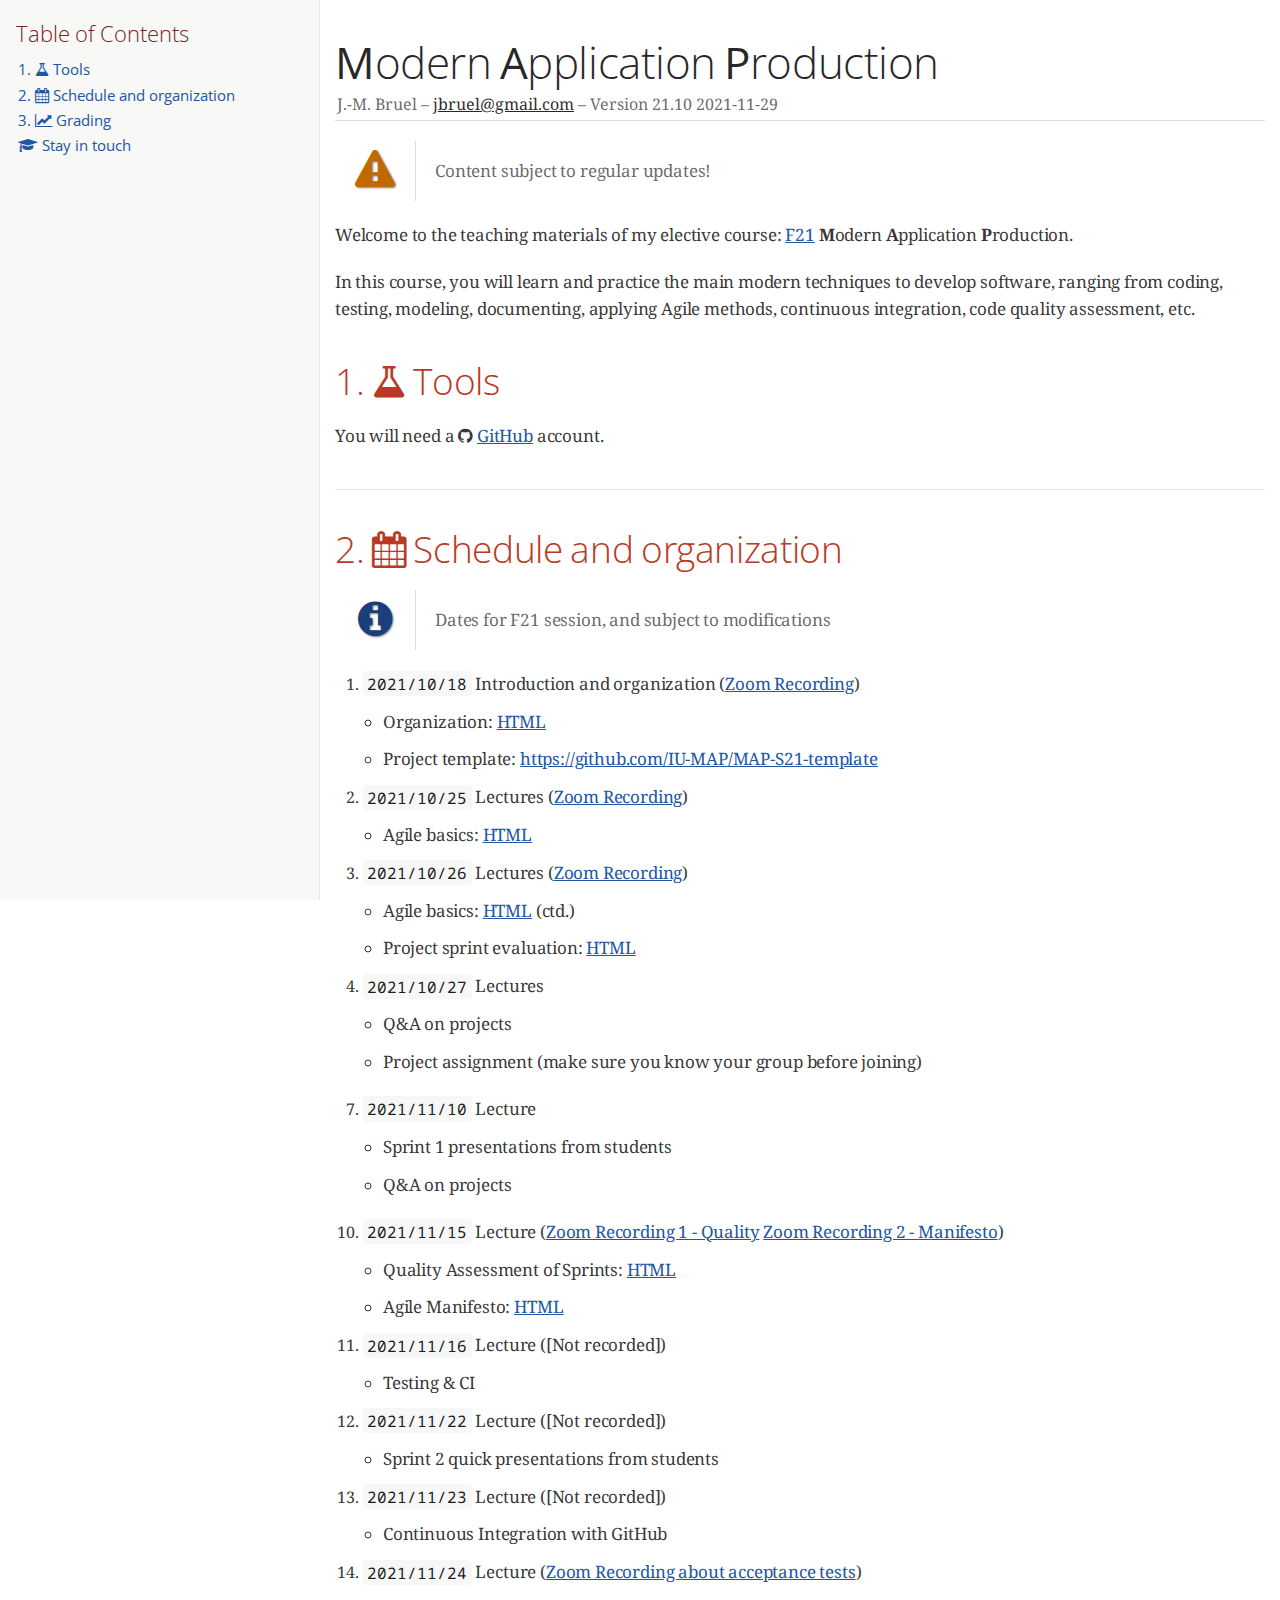
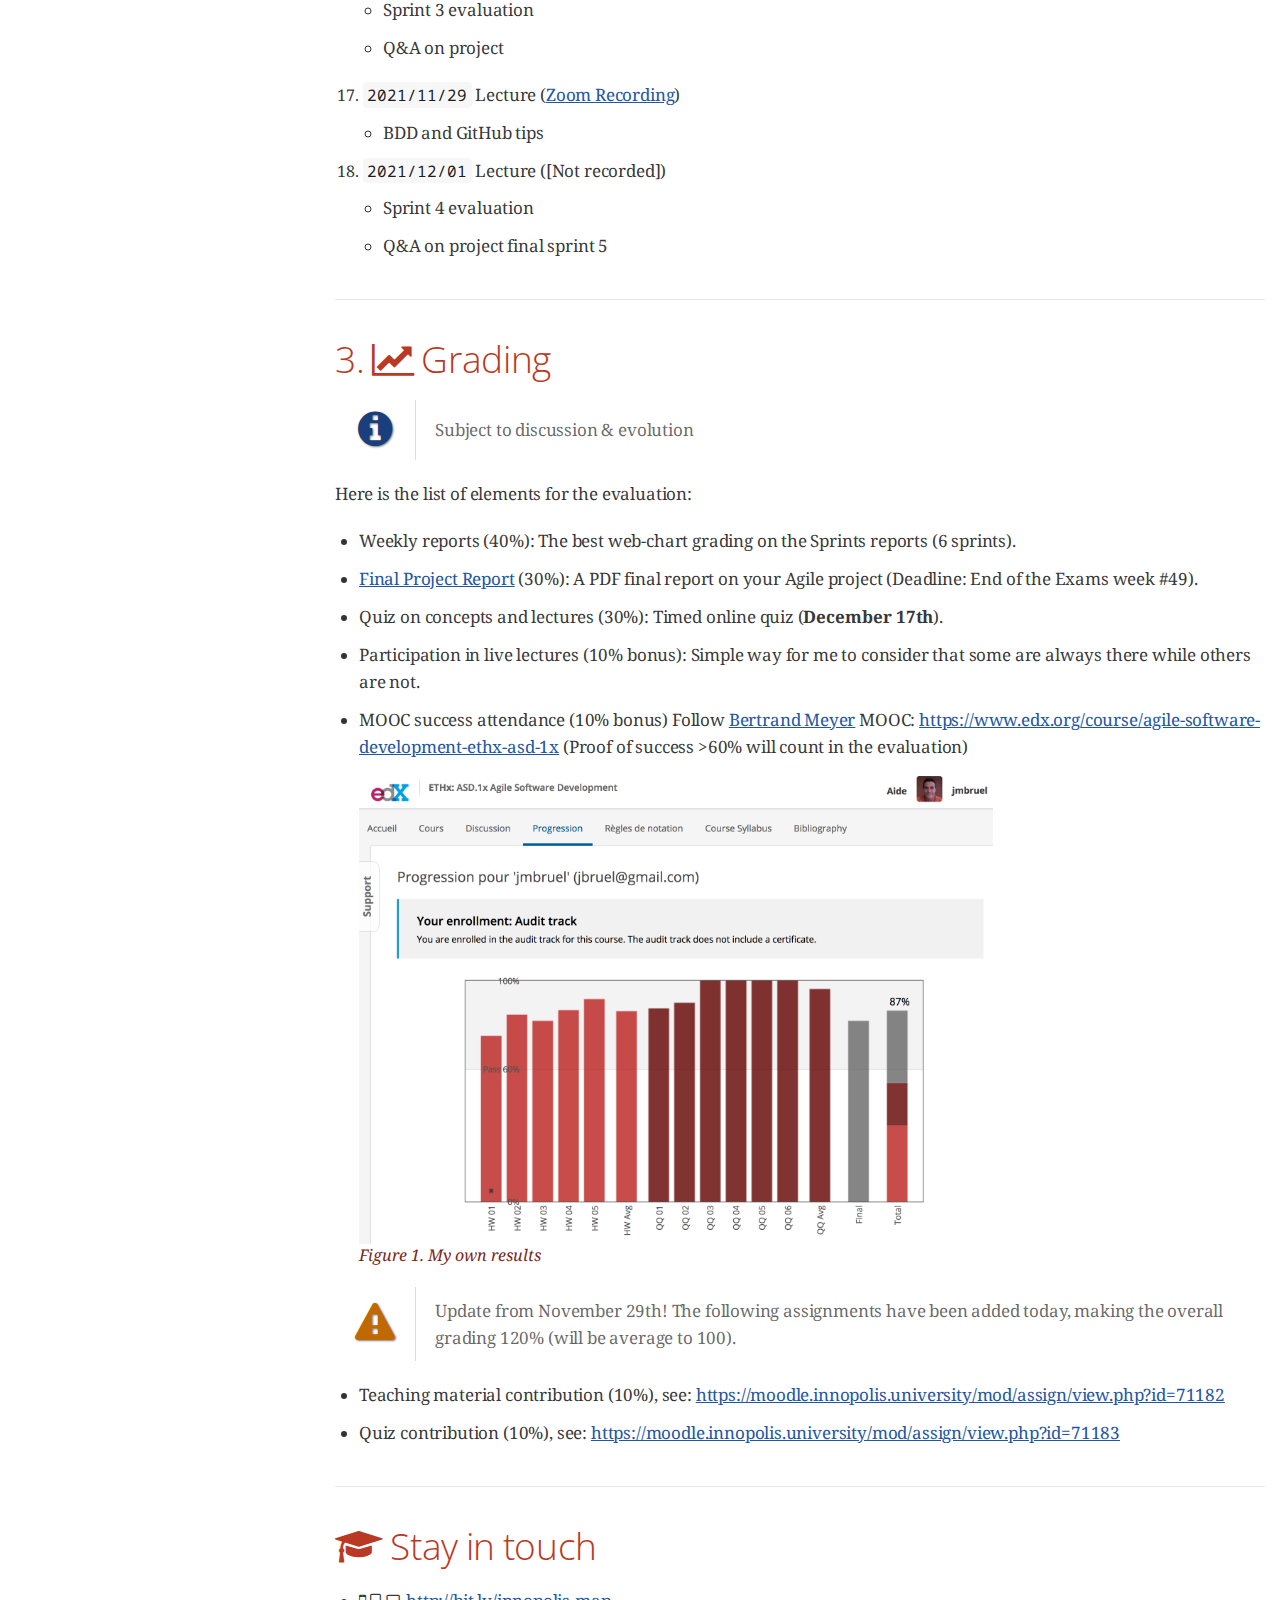
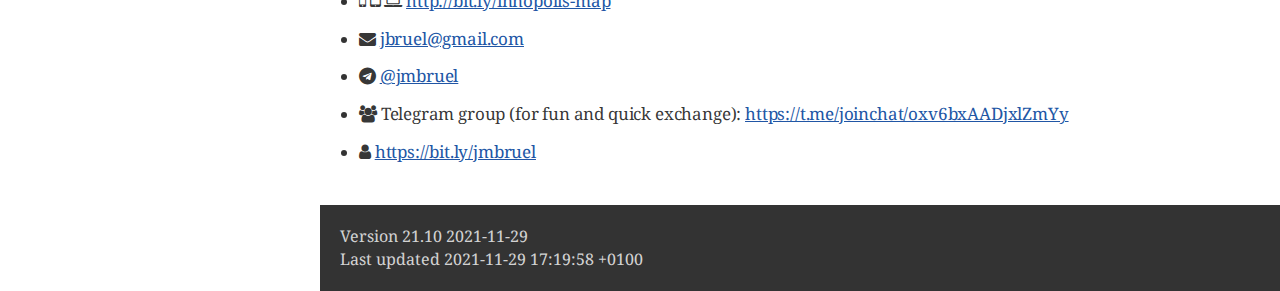
<file: docs/index.html>
<!DOCTYPE html>
<html lang="en">
<head>
<meta charset="UTF-8">
<meta http-equiv="X-UA-Compatible" content="IE=edge">
<meta name="viewport" content="width=device-width, initial-scale=1.0">
<meta name="generator" content="Asciidoctor 2.0.16">
<meta name="author" content="J.-M. Bruel">
<title>Modern Application Production</title>
<link rel="stylesheet" href="https://fonts.googleapis.com/css?family=Open+Sans:300,300italic,400,400italic,600,600italic%7CNoto+Serif:400,400italic,700,700italic%7CDroid+Sans+Mono:400,700">
<style>
/*! Asciidoctor default stylesheet | MIT License | https://asciidoctor.org */
/* Uncomment the following line when using as a custom stylesheet */
/* @import "https://fonts.googleapis.com/css?family=Open+Sans:300,300italic,400,400italic,600,600italic%7CNoto+Serif:400,400italic,700,700italic%7CDroid+Sans+Mono:400,700"; */
html{font-family:sans-serif;-webkit-text-size-adjust:100%}
a{background:none}
a:focus{outline:thin dotted}
a:active,a:hover{outline:0}
h1{font-size:2em;margin:.67em 0}
b,strong{font-weight:bold}
abbr{font-size:.9em}
abbr[title]{cursor:help;border-bottom:1px dotted #dddddf;text-decoration:none}
dfn{font-style:italic}
hr{height:0}
mark{background:#ff0;color:#000}
code,kbd,pre,samp{font-family:monospace;font-size:1em}
pre{white-space:pre-wrap}
q{quotes:"\201C" "\201D" "\2018" "\2019"}
small{font-size:80%}
sub,sup{font-size:75%;line-height:0;position:relative;vertical-align:baseline}
sup{top:-.5em}
sub{bottom:-.25em}
img{border:0}
svg:not(:root){overflow:hidden}
figure{margin:0}
audio,video{display:inline-block}
audio:not([controls]){display:none;height:0}
fieldset{border:1px solid silver;margin:0 2px;padding:.35em .625em .75em}
legend{border:0;padding:0}
button,input,select,textarea{font-family:inherit;font-size:100%;margin:0}
button,input{line-height:normal}
button,select{text-transform:none}
button,html input[type=button],input[type=reset],input[type=submit]{-webkit-appearance:button;cursor:pointer}
button[disabled],html input[disabled]{cursor:default}
input[type=checkbox],input[type=radio]{padding:0}
button::-moz-focus-inner,input::-moz-focus-inner{border:0;padding:0}
textarea{overflow:auto;vertical-align:top}
table{border-collapse:collapse;border-spacing:0}
*,::before,::after{box-sizing:border-box}
html,body{font-size:100%}
body{background:#fff;color:rgba(0,0,0,.8);padding:0;margin:0;font-family:"Noto Serif","DejaVu Serif",serif;line-height:1;position:relative;cursor:auto;-moz-tab-size:4;-o-tab-size:4;tab-size:4;word-wrap:anywhere;-moz-osx-font-smoothing:grayscale;-webkit-font-smoothing:antialiased}
a:hover{cursor:pointer}
img,object,embed{max-width:100%;height:auto}
object,embed{height:100%}
img{-ms-interpolation-mode:bicubic}
.left{float:left!important}
.right{float:right!important}
.text-left{text-align:left!important}
.text-right{text-align:right!important}
.text-center{text-align:center!important}
.text-justify{text-align:justify!important}
.hide{display:none}
img,object,svg{display:inline-block;vertical-align:middle}
textarea{height:auto;min-height:50px}
select{width:100%}
.subheader,.admonitionblock td.content>.title,.audioblock>.title,.exampleblock>.title,.imageblock>.title,.listingblock>.title,.literalblock>.title,.stemblock>.title,.openblock>.title,.paragraph>.title,.quoteblock>.title,table.tableblock>.title,.verseblock>.title,.videoblock>.title,.dlist>.title,.olist>.title,.ulist>.title,.qlist>.title,.hdlist>.title{line-height:1.45;color:#7a2518;font-weight:400;margin-top:0;margin-bottom:.25em}
div,dl,dt,dd,ul,ol,li,h1,h2,h3,#toctitle,.sidebarblock>.content>.title,h4,h5,h6,pre,form,p,blockquote,th,td{margin:0;padding:0}
a{color:#2156a5;text-decoration:underline;line-height:inherit}
a:hover,a:focus{color:#1d4b8f}
a img{border:0}
p{line-height:1.6;margin-bottom:1.25em;text-rendering:optimizeLegibility}
p aside{font-size:.875em;line-height:1.35;font-style:italic}
h1,h2,h3,#toctitle,.sidebarblock>.content>.title,h4,h5,h6{font-family:"Open Sans","DejaVu Sans",sans-serif;font-weight:300;font-style:normal;color:#ba3925;text-rendering:optimizeLegibility;margin-top:1em;margin-bottom:.5em;line-height:1.0125em}
h1 small,h2 small,h3 small,#toctitle small,.sidebarblock>.content>.title small,h4 small,h5 small,h6 small{font-size:60%;color:#e99b8f;line-height:0}
h1{font-size:2.125em}
h2{font-size:1.6875em}
h3,#toctitle,.sidebarblock>.content>.title{font-size:1.375em}
h4,h5{font-size:1.125em}
h6{font-size:1em}
hr{border:solid #dddddf;border-width:1px 0 0;clear:both;margin:1.25em 0 1.1875em}
em,i{font-style:italic;line-height:inherit}
strong,b{font-weight:bold;line-height:inherit}
small{font-size:60%;line-height:inherit}
code{font-family:"Droid Sans Mono","DejaVu Sans Mono",monospace;font-weight:400;color:rgba(0,0,0,.9)}
ul,ol,dl{line-height:1.6;margin-bottom:1.25em;list-style-position:outside;font-family:inherit}
ul,ol{margin-left:1.5em}
ul li ul,ul li ol{margin-left:1.25em;margin-bottom:0}
ul.square li ul,ul.circle li ul,ul.disc li ul{list-style:inherit}
ul.square{list-style-type:square}
ul.circle{list-style-type:circle}
ul.disc{list-style-type:disc}
ol li ul,ol li ol{margin-left:1.25em;margin-bottom:0}
dl dt{margin-bottom:.3125em;font-weight:bold}
dl dd{margin-bottom:1.25em}
blockquote{margin:0 0 1.25em;padding:.5625em 1.25em 0 1.1875em;border-left:1px solid #ddd}
blockquote,blockquote p{line-height:1.6;color:rgba(0,0,0,.85)}
@media screen and (min-width:768px){h1,h2,h3,#toctitle,.sidebarblock>.content>.title,h4,h5,h6{line-height:1.2}
h1{font-size:2.75em}
h2{font-size:2.3125em}
h3,#toctitle,.sidebarblock>.content>.title{font-size:1.6875em}
h4{font-size:1.4375em}}
table{background:#fff;margin-bottom:1.25em;border:1px solid #dedede;word-wrap:normal}
table thead,table tfoot{background:#f7f8f7}
table thead tr th,table thead tr td,table tfoot tr th,table tfoot tr td{padding:.5em .625em .625em;font-size:inherit;color:rgba(0,0,0,.8);text-align:left}
table tr th,table tr td{padding:.5625em .625em;font-size:inherit;color:rgba(0,0,0,.8)}
table tr.even,table tr.alt{background:#f8f8f7}
table thead tr th,table tfoot tr th,table tbody tr td,table tr td,table tfoot tr td{line-height:1.6}
h1,h2,h3,#toctitle,.sidebarblock>.content>.title,h4,h5,h6{line-height:1.2;word-spacing:-.05em}
h1 strong,h2 strong,h3 strong,#toctitle strong,.sidebarblock>.content>.title strong,h4 strong,h5 strong,h6 strong{font-weight:400}
.center{margin-left:auto;margin-right:auto}
.stretch{width:100%}
.clearfix::before,.clearfix::after,.float-group::before,.float-group::after{content:" ";display:table}
.clearfix::after,.float-group::after{clear:both}
:not(pre).nobreak{word-wrap:normal}
:not(pre).nowrap{white-space:nowrap}
:not(pre).pre-wrap{white-space:pre-wrap}
:not(pre):not([class^=L])>code{font-size:.9375em;font-style:normal!important;letter-spacing:0;padding:.1em .5ex;word-spacing:-.15em;background:#f7f7f8;border-radius:4px;line-height:1.45;text-rendering:optimizeSpeed}
pre{color:rgba(0,0,0,.9);font-family:"Droid Sans Mono","DejaVu Sans Mono",monospace;line-height:1.45;text-rendering:optimizeSpeed}
pre code,pre pre{color:inherit;font-size:inherit;line-height:inherit}
pre>code{display:block}
pre.nowrap,pre.nowrap pre{white-space:pre;word-wrap:normal}
em em{font-style:normal}
strong strong{font-weight:400}
.keyseq{color:rgba(51,51,51,.8)}
kbd{font-family:"Droid Sans Mono","DejaVu Sans Mono",monospace;display:inline-block;color:rgba(0,0,0,.8);font-size:.65em;line-height:1.45;background:#f7f7f7;border:1px solid #ccc;border-radius:3px;box-shadow:0 1px 0 rgba(0,0,0,.2),inset 0 0 0 .1em #fff;margin:0 .15em;padding:.2em .5em;vertical-align:middle;position:relative;top:-.1em;white-space:nowrap}
.keyseq kbd:first-child{margin-left:0}
.keyseq kbd:last-child{margin-right:0}
.menuseq,.menuref{color:#000}
.menuseq b:not(.caret),.menuref{font-weight:inherit}
.menuseq{word-spacing:-.02em}
.menuseq b.caret{font-size:1.25em;line-height:.8}
.menuseq i.caret{font-weight:bold;text-align:center;width:.45em}
b.button::before,b.button::after{position:relative;top:-1px;font-weight:400}
b.button::before{content:"[";padding:0 3px 0 2px}
b.button::after{content:"]";padding:0 2px 0 3px}
p a>code:hover{color:rgba(0,0,0,.9)}
#header,#content,#footnotes,#footer{width:100%;margin:0 auto;max-width:62.5em;*zoom:1;position:relative;padding-left:.9375em;padding-right:.9375em}
#header::before,#header::after,#content::before,#content::after,#footnotes::before,#footnotes::after,#footer::before,#footer::after{content:" ";display:table}
#header::after,#content::after,#footnotes::after,#footer::after{clear:both}
#content{margin-top:1.25em}
#content::before{content:none}
#header>h1:first-child{color:rgba(0,0,0,.85);margin-top:2.25rem;margin-bottom:0}
#header>h1:first-child+#toc{margin-top:8px;border-top:1px solid #dddddf}
#header>h1:only-child,body.toc2 #header>h1:nth-last-child(2){border-bottom:1px solid #dddddf;padding-bottom:8px}
#header .details{border-bottom:1px solid #dddddf;line-height:1.45;padding-top:.25em;padding-bottom:.25em;padding-left:.25em;color:rgba(0,0,0,.6);display:flex;flex-flow:row wrap}
#header .details span:first-child{margin-left:-.125em}
#header .details span.email a{color:rgba(0,0,0,.85)}
#header .details br{display:none}
#header .details br+span::before{content:"\00a0\2013\00a0"}
#header .details br+span.author::before{content:"\00a0\22c5\00a0";color:rgba(0,0,0,.85)}
#header .details br+span#revremark::before{content:"\00a0|\00a0"}
#header #revnumber{text-transform:capitalize}
#header #revnumber::after{content:"\00a0"}
#content>h1:first-child:not([class]){color:rgba(0,0,0,.85);border-bottom:1px solid #dddddf;padding-bottom:8px;margin-top:0;padding-top:1rem;margin-bottom:1.25rem}
#toc{border-bottom:1px solid #e7e7e9;padding-bottom:.5em}
#toc>ul{margin-left:.125em}
#toc ul.sectlevel0>li>a{font-style:italic}
#toc ul.sectlevel0 ul.sectlevel1{margin:.5em 0}
#toc ul{font-family:"Open Sans","DejaVu Sans",sans-serif;list-style-type:none}
#toc li{line-height:1.3334;margin-top:.3334em}
#toc a{text-decoration:none}
#toc a:active{text-decoration:underline}
#toctitle{color:#7a2518;font-size:1.2em}
@media screen and (min-width:768px){#toctitle{font-size:1.375em}
body.toc2{padding-left:15em;padding-right:0}
#toc.toc2{margin-top:0!important;background:#f8f8f7;position:fixed;width:15em;left:0;top:0;border-right:1px solid #e7e7e9;border-top-width:0!important;border-bottom-width:0!important;z-index:1000;padding:1.25em 1em;height:100%;overflow:auto}
#toc.toc2 #toctitle{margin-top:0;margin-bottom:.8rem;font-size:1.2em}
#toc.toc2>ul{font-size:.9em;margin-bottom:0}
#toc.toc2 ul ul{margin-left:0;padding-left:1em}
#toc.toc2 ul.sectlevel0 ul.sectlevel1{padding-left:0;margin-top:.5em;margin-bottom:.5em}
body.toc2.toc-right{padding-left:0;padding-right:15em}
body.toc2.toc-right #toc.toc2{border-right-width:0;border-left:1px solid #e7e7e9;left:auto;right:0}}
@media screen and (min-width:1280px){body.toc2{padding-left:20em;padding-right:0}
#toc.toc2{width:20em}
#toc.toc2 #toctitle{font-size:1.375em}
#toc.toc2>ul{font-size:.95em}
#toc.toc2 ul ul{padding-left:1.25em}
body.toc2.toc-right{padding-left:0;padding-right:20em}}
#content #toc{border:1px solid #e0e0dc;margin-bottom:1.25em;padding:1.25em;background:#f8f8f7;border-radius:4px}
#content #toc>:first-child{margin-top:0}
#content #toc>:last-child{margin-bottom:0}
#footer{max-width:none;background:rgba(0,0,0,.8);padding:1.25em}
#footer-text{color:hsla(0,0%,100%,.8);line-height:1.44}
#content{margin-bottom:.625em}
.sect1{padding-bottom:.625em}
@media screen and (min-width:768px){#content{margin-bottom:1.25em}
.sect1{padding-bottom:1.25em}}
.sect1:last-child{padding-bottom:0}
.sect1+.sect1{border-top:1px solid #e7e7e9}
#content h1>a.anchor,h2>a.anchor,h3>a.anchor,#toctitle>a.anchor,.sidebarblock>.content>.title>a.anchor,h4>a.anchor,h5>a.anchor,h6>a.anchor{position:absolute;z-index:1001;width:1.5ex;margin-left:-1.5ex;display:block;text-decoration:none!important;visibility:hidden;text-align:center;font-weight:400}
#content h1>a.anchor::before,h2>a.anchor::before,h3>a.anchor::before,#toctitle>a.anchor::before,.sidebarblock>.content>.title>a.anchor::before,h4>a.anchor::before,h5>a.anchor::before,h6>a.anchor::before{content:"\00A7";font-size:.85em;display:block;padding-top:.1em}
#content h1:hover>a.anchor,#content h1>a.anchor:hover,h2:hover>a.anchor,h2>a.anchor:hover,h3:hover>a.anchor,#toctitle:hover>a.anchor,.sidebarblock>.content>.title:hover>a.anchor,h3>a.anchor:hover,#toctitle>a.anchor:hover,.sidebarblock>.content>.title>a.anchor:hover,h4:hover>a.anchor,h4>a.anchor:hover,h5:hover>a.anchor,h5>a.anchor:hover,h6:hover>a.anchor,h6>a.anchor:hover{visibility:visible}
#content h1>a.link,h2>a.link,h3>a.link,#toctitle>a.link,.sidebarblock>.content>.title>a.link,h4>a.link,h5>a.link,h6>a.link{color:#ba3925;text-decoration:none}
#content h1>a.link:hover,h2>a.link:hover,h3>a.link:hover,#toctitle>a.link:hover,.sidebarblock>.content>.title>a.link:hover,h4>a.link:hover,h5>a.link:hover,h6>a.link:hover{color:#a53221}
details,.audioblock,.imageblock,.literalblock,.listingblock,.stemblock,.videoblock{margin-bottom:1.25em}
details{margin-left:1.25rem}
details>summary{cursor:pointer;display:block;position:relative;line-height:1.6;margin-bottom:.625rem;-webkit-tap-highlight-color:transparent}
details>summary::before{content:"";border:solid transparent;border-left:solid;border-width:.3em 0 .3em .5em;position:absolute;top:.5em;left:-1.25rem;transform:translateX(15%)}
details[open]>summary::before{border:solid transparent;border-top:solid;border-width:.5em .3em 0;transform:translateY(15%)}
details>summary::after{content:"";width:1.25rem;height:1em;position:absolute;top:.3em;left:-1.25rem}
.admonitionblock td.content>.title,.audioblock>.title,.exampleblock>.title,.imageblock>.title,.listingblock>.title,.literalblock>.title,.stemblock>.title,.openblock>.title,.paragraph>.title,.quoteblock>.title,table.tableblock>.title,.verseblock>.title,.videoblock>.title,.dlist>.title,.olist>.title,.ulist>.title,.qlist>.title,.hdlist>.title{text-rendering:optimizeLegibility;text-align:left;font-family:"Noto Serif","DejaVu Serif",serif;font-size:1rem;font-style:italic}
table.tableblock.fit-content>caption.title{white-space:nowrap;width:0}
.paragraph.lead>p,#preamble>.sectionbody>[class=paragraph]:first-of-type p{font-size:1.21875em;line-height:1.6;color:rgba(0,0,0,.85)}
.admonitionblock>table{border-collapse:separate;border:0;background:none;width:100%}
.admonitionblock>table td.icon{text-align:center;width:80px}
.admonitionblock>table td.icon img{max-width:none}
.admonitionblock>table td.icon .title{font-weight:bold;font-family:"Open Sans","DejaVu Sans",sans-serif;text-transform:uppercase}
.admonitionblock>table td.content{padding-left:1.125em;padding-right:1.25em;border-left:1px solid #dddddf;color:rgba(0,0,0,.6);word-wrap:anywhere}
.admonitionblock>table td.content>:last-child>:last-child{margin-bottom:0}
.exampleblock>.content{border:1px solid #e6e6e6;margin-bottom:1.25em;padding:1.25em;background:#fff;border-radius:4px}
.exampleblock>.content>:first-child{margin-top:0}
.exampleblock>.content>:last-child{margin-bottom:0}
.sidebarblock{border:1px solid #dbdbd6;margin-bottom:1.25em;padding:1.25em;background:#f3f3f2;border-radius:4px}
.sidebarblock>:first-child{margin-top:0}
.sidebarblock>:last-child{margin-bottom:0}
.sidebarblock>.content>.title{color:#7a2518;margin-top:0;text-align:center}
.exampleblock>.content>:last-child>:last-child,.exampleblock>.content .olist>ol>li:last-child>:last-child,.exampleblock>.content .ulist>ul>li:last-child>:last-child,.exampleblock>.content .qlist>ol>li:last-child>:last-child,.sidebarblock>.content>:last-child>:last-child,.sidebarblock>.content .olist>ol>li:last-child>:last-child,.sidebarblock>.content .ulist>ul>li:last-child>:last-child,.sidebarblock>.content .qlist>ol>li:last-child>:last-child{margin-bottom:0}
.literalblock pre,.listingblock>.content>pre{border-radius:4px;overflow-x:auto;padding:1em;font-size:.8125em}
@media screen and (min-width:768px){.literalblock pre,.listingblock>.content>pre{font-size:.90625em}}
@media screen and (min-width:1280px){.literalblock pre,.listingblock>.content>pre{font-size:1em}}
.literalblock pre,.listingblock>.content>pre:not(.highlight),.listingblock>.content>pre[class=highlight],.listingblock>.content>pre[class^="highlight "]{background:#f7f7f8}
.literalblock.output pre{color:#f7f7f8;background:rgba(0,0,0,.9)}
.listingblock>.content{position:relative}
.listingblock code[data-lang]::before{display:none;content:attr(data-lang);position:absolute;font-size:.75em;top:.425rem;right:.5rem;line-height:1;text-transform:uppercase;color:inherit;opacity:.5}
.listingblock:hover code[data-lang]::before{display:block}
.listingblock.terminal pre .command::before{content:attr(data-prompt);padding-right:.5em;color:inherit;opacity:.5}
.listingblock.terminal pre .command:not([data-prompt])::before{content:"$"}
.listingblock pre.highlightjs{padding:0}
.listingblock pre.highlightjs>code{padding:1em;border-radius:4px}
.listingblock pre.prettyprint{border-width:0}
.prettyprint{background:#f7f7f8}
pre.prettyprint .linenums{line-height:1.45;margin-left:2em}
pre.prettyprint li{background:none;list-style-type:inherit;padding-left:0}
pre.prettyprint li code[data-lang]::before{opacity:1}
pre.prettyprint li:not(:first-child) code[data-lang]::before{display:none}
table.linenotable{border-collapse:separate;border:0;margin-bottom:0;background:none}
table.linenotable td[class]{color:inherit;vertical-align:top;padding:0;line-height:inherit;white-space:normal}
table.linenotable td.code{padding-left:.75em}
table.linenotable td.linenos{border-right:1px solid;opacity:.35;padding-right:.5em}
pre.pygments .lineno{border-right:1px solid;opacity:.35;display:inline-block;margin-right:.75em}
pre.pygments .lineno::before{content:"";margin-right:-.125em}
.quoteblock{margin:0 1em 1.25em 1.5em;display:table}
.quoteblock:not(.excerpt)>.title{margin-left:-1.5em;margin-bottom:.75em}
.quoteblock blockquote,.quoteblock p{color:rgba(0,0,0,.85);font-size:1.15rem;line-height:1.75;word-spacing:.1em;letter-spacing:0;font-style:italic;text-align:justify}
.quoteblock blockquote{margin:0;padding:0;border:0}
.quoteblock blockquote::before{content:"\201c";float:left;font-size:2.75em;font-weight:bold;line-height:.6em;margin-left:-.6em;color:#7a2518;text-shadow:0 1px 2px rgba(0,0,0,.1)}
.quoteblock blockquote>.paragraph:last-child p{margin-bottom:0}
.quoteblock .attribution{margin-top:.75em;margin-right:.5ex;text-align:right}
.verseblock{margin:0 1em 1.25em}
.verseblock pre{font-family:"Open Sans","DejaVu Sans",sans-serif;font-size:1.15rem;color:rgba(0,0,0,.85);font-weight:300;text-rendering:optimizeLegibility}
.verseblock pre strong{font-weight:400}
.verseblock .attribution{margin-top:1.25rem;margin-left:.5ex}
.quoteblock .attribution,.verseblock .attribution{font-size:.9375em;line-height:1.45;font-style:italic}
.quoteblock .attribution br,.verseblock .attribution br{display:none}
.quoteblock .attribution cite,.verseblock .attribution cite{display:block;letter-spacing:-.025em;color:rgba(0,0,0,.6)}
.quoteblock.abstract blockquote::before,.quoteblock.excerpt blockquote::before,.quoteblock .quoteblock blockquote::before{display:none}
.quoteblock.abstract blockquote,.quoteblock.abstract p,.quoteblock.excerpt blockquote,.quoteblock.excerpt p,.quoteblock .quoteblock blockquote,.quoteblock .quoteblock p{line-height:1.6;word-spacing:0}
.quoteblock.abstract{margin:0 1em 1.25em;display:block}
.quoteblock.abstract>.title{margin:0 0 .375em;font-size:1.15em;text-align:center}
.quoteblock.excerpt>blockquote,.quoteblock .quoteblock{padding:0 0 .25em 1em;border-left:.25em solid #dddddf}
.quoteblock.excerpt,.quoteblock .quoteblock{margin-left:0}
.quoteblock.excerpt blockquote,.quoteblock.excerpt p,.quoteblock .quoteblock blockquote,.quoteblock .quoteblock p{color:inherit;font-size:1.0625rem}
.quoteblock.excerpt .attribution,.quoteblock .quoteblock .attribution{color:inherit;font-size:.85rem;text-align:left;margin-right:0}
p.tableblock:last-child{margin-bottom:0}
td.tableblock>.content{margin-bottom:1.25em;word-wrap:anywhere}
td.tableblock>.content>:last-child{margin-bottom:-1.25em}
table.tableblock,th.tableblock,td.tableblock{border:0 solid #dedede}
table.grid-all>*>tr>*{border-width:1px}
table.grid-cols>*>tr>*{border-width:0 1px}
table.grid-rows>*>tr>*{border-width:1px 0}
table.frame-all{border-width:1px}
table.frame-ends{border-width:1px 0}
table.frame-sides{border-width:0 1px}
table.frame-none>colgroup+*>:first-child>*,table.frame-sides>colgroup+*>:first-child>*{border-top-width:0}
table.frame-none>:last-child>:last-child>*,table.frame-sides>:last-child>:last-child>*{border-bottom-width:0}
table.frame-none>*>tr>:first-child,table.frame-ends>*>tr>:first-child{border-left-width:0}
table.frame-none>*>tr>:last-child,table.frame-ends>*>tr>:last-child{border-right-width:0}
table.stripes-all tr,table.stripes-odd tr:nth-of-type(odd),table.stripes-even tr:nth-of-type(even),table.stripes-hover tr:hover{background:#f8f8f7}
th.halign-left,td.halign-left{text-align:left}
th.halign-right,td.halign-right{text-align:right}
th.halign-center,td.halign-center{text-align:center}
th.valign-top,td.valign-top{vertical-align:top}
th.valign-bottom,td.valign-bottom{vertical-align:bottom}
th.valign-middle,td.valign-middle{vertical-align:middle}
table thead th,table tfoot th{font-weight:bold}
tbody tr th{background:#f7f8f7}
tbody tr th,tbody tr th p,tfoot tr th,tfoot tr th p{color:rgba(0,0,0,.8);font-weight:bold}
p.tableblock>code:only-child{background:none;padding:0}
p.tableblock{font-size:1em}
ol{margin-left:1.75em}
ul li ol{margin-left:1.5em}
dl dd{margin-left:1.125em}
dl dd:last-child,dl dd:last-child>:last-child{margin-bottom:0}
ol>li p,ul>li p,ul dd,ol dd,.olist .olist,.ulist .ulist,.ulist .olist,.olist .ulist{margin-bottom:.625em}
ul.checklist,ul.none,ol.none,ul.no-bullet,ol.no-bullet,ol.unnumbered,ul.unstyled,ol.unstyled{list-style-type:none}
ul.no-bullet,ol.no-bullet,ol.unnumbered{margin-left:.625em}
ul.unstyled,ol.unstyled{margin-left:0}
ul.checklist>li>p:first-child{margin-left:-1em}
ul.checklist>li>p:first-child>.fa-square-o:first-child,ul.checklist>li>p:first-child>.fa-check-square-o:first-child{width:1.25em;font-size:.8em;position:relative;bottom:.125em}
ul.checklist>li>p:first-child>input[type=checkbox]:first-child{margin-right:.25em}
ul.inline{display:flex;flex-flow:row wrap;list-style:none;margin:0 0 .625em -1.25em}
ul.inline>li{margin-left:1.25em}
.unstyled dl dt{font-weight:400;font-style:normal}
ol.arabic{list-style-type:decimal}
ol.decimal{list-style-type:decimal-leading-zero}
ol.loweralpha{list-style-type:lower-alpha}
ol.upperalpha{list-style-type:upper-alpha}
ol.lowerroman{list-style-type:lower-roman}
ol.upperroman{list-style-type:upper-roman}
ol.lowergreek{list-style-type:lower-greek}
.hdlist>table,.colist>table{border:0;background:none}
.hdlist>table>tbody>tr,.colist>table>tbody>tr{background:none}
td.hdlist1,td.hdlist2{vertical-align:top;padding:0 .625em}
td.hdlist1{font-weight:bold;padding-bottom:1.25em}
td.hdlist2{word-wrap:anywhere}
.literalblock+.colist,.listingblock+.colist{margin-top:-.5em}
.colist td:not([class]):first-child{padding:.4em .75em 0;line-height:1;vertical-align:top}
.colist td:not([class]):first-child img{max-width:none}
.colist td:not([class]):last-child{padding:.25em 0}
.thumb,.th{line-height:0;display:inline-block;border:4px solid #fff;box-shadow:0 0 0 1px #ddd}
.imageblock.left{margin:.25em .625em 1.25em 0}
.imageblock.right{margin:.25em 0 1.25em .625em}
.imageblock>.title{margin-bottom:0}
.imageblock.thumb,.imageblock.th{border-width:6px}
.imageblock.thumb>.title,.imageblock.th>.title{padding:0 .125em}
.image.left,.image.right{margin-top:.25em;margin-bottom:.25em;display:inline-block;line-height:0}
.image.left{margin-right:.625em}
.image.right{margin-left:.625em}
a.image{text-decoration:none;display:inline-block}
a.image object{pointer-events:none}
sup.footnote,sup.footnoteref{font-size:.875em;position:static;vertical-align:super}
sup.footnote a,sup.footnoteref a{text-decoration:none}
sup.footnote a:active,sup.footnoteref a:active{text-decoration:underline}
#footnotes{padding-top:.75em;padding-bottom:.75em;margin-bottom:.625em}
#footnotes hr{width:20%;min-width:6.25em;margin:-.25em 0 .75em;border-width:1px 0 0}
#footnotes .footnote{padding:0 .375em 0 .225em;line-height:1.3334;font-size:.875em;margin-left:1.2em;margin-bottom:.2em}
#footnotes .footnote a:first-of-type{font-weight:bold;text-decoration:none;margin-left:-1.05em}
#footnotes .footnote:last-of-type{margin-bottom:0}
#content #footnotes{margin-top:-.625em;margin-bottom:0;padding:.75em 0}
.gist .file-data>table{border:0;background:#fff;width:100%;margin-bottom:0}
.gist .file-data>table td.line-data{width:99%}
div.unbreakable{page-break-inside:avoid}
.big{font-size:larger}
.small{font-size:smaller}
.underline{text-decoration:underline}
.overline{text-decoration:overline}
.line-through{text-decoration:line-through}
.aqua{color:#00bfbf}
.aqua-background{background:#00fafa}
.black{color:#000}
.black-background{background:#000}
.blue{color:#0000bf}
.blue-background{background:#0000fa}
.fuchsia{color:#bf00bf}
.fuchsia-background{background:#fa00fa}
.gray{color:#606060}
.gray-background{background:#7d7d7d}
.green{color:#006000}
.green-background{background:#007d00}
.lime{color:#00bf00}
.lime-background{background:#00fa00}
.maroon{color:#600000}
.maroon-background{background:#7d0000}
.navy{color:#000060}
.navy-background{background:#00007d}
.olive{color:#606000}
.olive-background{background:#7d7d00}
.purple{color:#600060}
.purple-background{background:#7d007d}
.red{color:#bf0000}
.red-background{background:#fa0000}
.silver{color:#909090}
.silver-background{background:#bcbcbc}
.teal{color:#006060}
.teal-background{background:#007d7d}
.white{color:#bfbfbf}
.white-background{background:#fafafa}
.yellow{color:#bfbf00}
.yellow-background{background:#fafa00}
span.icon>.fa{cursor:default}
a span.icon>.fa{cursor:inherit}
.admonitionblock td.icon [class^="fa icon-"]{font-size:2.5em;text-shadow:1px 1px 2px rgba(0,0,0,.5);cursor:default}
.admonitionblock td.icon .icon-note::before{content:"\f05a";color:#19407c}
.admonitionblock td.icon .icon-tip::before{content:"\f0eb";text-shadow:1px 1px 2px rgba(155,155,0,.8);color:#111}
.admonitionblock td.icon .icon-warning::before{content:"\f071";color:#bf6900}
.admonitionblock td.icon .icon-caution::before{content:"\f06d";color:#bf3400}
.admonitionblock td.icon .icon-important::before{content:"\f06a";color:#bf0000}
.conum[data-value]{display:inline-block;color:#fff!important;background:rgba(0,0,0,.8);border-radius:50%;text-align:center;font-size:.75em;width:1.67em;height:1.67em;line-height:1.67em;font-family:"Open Sans","DejaVu Sans",sans-serif;font-style:normal;font-weight:bold}
.conum[data-value] *{color:#fff!important}
.conum[data-value]+b{display:none}
.conum[data-value]::after{content:attr(data-value)}
pre .conum[data-value]{position:relative;top:-.125em}
b.conum *{color:inherit!important}
.conum:not([data-value]):empty{display:none}
dt,th.tableblock,td.content,div.footnote{text-rendering:optimizeLegibility}
h1,h2,p,td.content,span.alt,summary{letter-spacing:-.01em}
p strong,td.content strong,div.footnote strong{letter-spacing:-.005em}
p,blockquote,dt,td.content,span.alt,summary{font-size:1.0625rem}
p{margin-bottom:1.25rem}
.sidebarblock p,.sidebarblock dt,.sidebarblock td.content,p.tableblock{font-size:1em}
.exampleblock>.content{background:#fffef7;border-color:#e0e0dc;box-shadow:0 1px 4px #e0e0dc}
.print-only{display:none!important}
@page{margin:1.25cm .75cm}
@media print{*{box-shadow:none!important;text-shadow:none!important}
html{font-size:80%}
a{color:inherit!important;text-decoration:underline!important}
a.bare,a[href^="#"],a[href^="mailto:"]{text-decoration:none!important}
a[href^="http:"]:not(.bare)::after,a[href^="https:"]:not(.bare)::after{content:"(" attr(href) ")";display:inline-block;font-size:.875em;padding-left:.25em}
abbr[title]{border-bottom:1px dotted}
abbr[title]::after{content:" (" attr(title) ")"}
pre,blockquote,tr,img,object,svg{page-break-inside:avoid}
thead{display:table-header-group}
svg{max-width:100%}
p,blockquote,dt,td.content{font-size:1em;orphans:3;widows:3}
h2,h3,#toctitle,.sidebarblock>.content>.title{page-break-after:avoid}
#header,#content,#footnotes,#footer{max-width:none}
#toc,.sidebarblock,.exampleblock>.content{background:none!important}
#toc{border-bottom:1px solid #dddddf!important;padding-bottom:0!important}
body.book #header{text-align:center}
body.book #header>h1:first-child{border:0!important;margin:2.5em 0 1em}
body.book #header .details{border:0!important;display:block;padding:0!important}
body.book #header .details span:first-child{margin-left:0!important}
body.book #header .details br{display:block}
body.book #header .details br+span::before{content:none!important}
body.book #toc{border:0!important;text-align:left!important;padding:0!important;margin:0!important}
body.book #toc,body.book #preamble,body.book h1.sect0,body.book .sect1>h2{page-break-before:always}
.listingblock code[data-lang]::before{display:block}
#footer{padding:0 .9375em}
.hide-on-print{display:none!important}
.print-only{display:block!important}
.hide-for-print{display:none!important}
.show-for-print{display:inherit!important}}
@media amzn-kf8,print{#header>h1:first-child{margin-top:1.25rem}
.sect1{padding:0!important}
.sect1+.sect1{border:0}
#footer{background:none}
#footer-text{color:rgba(0,0,0,.6);font-size:.9em}}
@media amzn-kf8{#header,#content,#footnotes,#footer{padding:0}}
</style>
<link rel="stylesheet" href="https://cdnjs.cloudflare.com/ajax/libs/font-awesome/4.7.0/css/font-awesome.min.css">
</head>
<body class="article toc2 toc-left">
<div id="header">
<h1><strong>M</strong>odern <strong>A</strong>pplication <strong>P</strong>roduction</h1>
<div class="details">
<span id="author" class="author">J.-M. Bruel</span><br>
<span id="email" class="email"><a href="mailto:jbruel@gmail.com">jbruel@gmail.com</a></span><br>
<span id="revnumber">version 21.10 2021-11-29</span>
</div>
<div id="toc" class="toc2">
<div id="toctitle">Table of Contents</div>
<ul class="sectlevel1">
<li><a href="#_tools">1. <i class="fa fa-flask"></i> Tools</a></li>
<li><a href="#_schedule_and_organization">2. <i class="fa fa-calendar"></i> Schedule and organization</a></li>
<li><a href="#_grading">3. <i class="fa fa-line-chart"></i> Grading</a></li>
<li><a href="#_stay_in_touch"><i class="fa fa-graduation-cap"></i> Stay in touch</a></li>
</ul>
</div>
</div>
<div id="content">
<div id="preamble">
<div class="sectionbody">
<div class="admonitionblock warning">
<table>
<tr>
<td class="icon">
<i class="fa icon-warning" title="Warning"></i>
</td>
<td class="content">
Content subject to regular updates!
</td>
</tr>
</table>
</div>
<div class="paragraph">
<p>Welcome to the teaching materials of my elective course:
<a href="https://moodle.innopolis.university/course/view.php?id=845">F21</a> <strong>M</strong>odern <strong>A</strong>pplication <strong>P</strong>roduction.</p>
</div>
<div class="paragraph">
<p>In this course, you will learn and practice the main modern techniques to develop software, ranging from coding, testing, modeling, documenting, applying Agile methods, continuous integration, code quality assessment, etc.</p>
</div>
</div>
</div>
<div class="sect1">
<h2 id="_tools">1. <i class="fa fa-flask"></i> Tools</h2>
<div class="sectionbody">
<div class="paragraph">
<p>You will need a <i class="fa fa-github"></i> <a href="https://github.com/">GitHub</a> account.</p>
</div>
</div>
</div>
<div class="sect1">
<h2 id="_schedule_and_organization">2. <i class="fa fa-calendar"></i> Schedule and organization</h2>
<div class="sectionbody">
<div class="admonitionblock note">
<table>
<tr>
<td class="icon">
<i class="fa icon-note" title="Note"></i>
</td>
<td class="content">
Dates for F21 session, and subject to modifications
</td>
</tr>
</table>
</div>
<div class="olist arabic">
<ol class="arabic">
<li>
<p><code>2021/10/18</code> Introduction and organization (<a href="https://www.dropbox.com/sh/md4598z3yvm95l8/AABYhCSqLper37dcCrdzPAMKa?dl=0">Zoom Recording</a>)</p>
<div class="ulist">
<ul>
<li>
<p>Organization: <a href="http://jmbruel.github.io/InnopolisModernApplicationProduction/inno-1-Intro.html">HTML</a></p>
</li>
<li>
<p>Project template: <a href="https://github.com/IU-MAP/MAP-S21-template" class="bare">https://github.com/IU-MAP/MAP-S21-template</a></p>
</li>
</ul>
</div>
</li>
<li>
<p><code>2021/10/25</code> Lectures (<a href="https://www.dropbox.com/s/2wz1x42fo05mglw/zoom_0.mp4?dl=0">Zoom Recording</a>)</p>
<div class="ulist">
<ul>
<li>
<p>Agile basics: <a href="http://jmbruel.github.io/InnopolisModernApplicationProduction/inno-2-Agile.html">HTML</a></p>
</li>
</ul>
</div>
</li>
<li>
<p><code>2021/10/26</code> Lectures (<a href="https://www.dropbox.com/s/rm40vyzsjpkbk4e/zoom_0.mp4?dl=0">Zoom Recording</a>)</p>
<div class="ulist">
<ul>
<li>
<p>Agile basics: <a href="http://jmbruel.github.io/InnopolisModernApplicationProduction/inno-2-Agile.html">HTML</a> (ctd.)</p>
</li>
<li>
<p>Project sprint evaluation: <a href="https://jmbruel.github.io/teachingMaterials/sprintQA.html">HTML</a></p>
</li>
</ul>
</div>
</li>
<li>
<p><code>2021/10/27</code> Lectures</p>
<div class="ulist">
<ul>
<li>
<p>Q&amp;A on projects</p>
</li>
<li>
<p>Project assignment (make sure you know your group before joining)</p>
</li>
</ul>
</div>
</li>
</ol>
</div>
<div class="olist arabic">
<ol class="arabic" start="7">
<li>
<p><code>2021/11/10</code> Lecture</p>
<div class="ulist">
<ul>
<li>
<p>Sprint 1 presentations from students</p>
</li>
<li>
<p>Q&amp;A on projects</p>
</li>
</ul>
</div>
</li>
</ol>
</div>
<div class="olist arabic">
<ol class="arabic" start="10">
<li>
<p><code>2021/11/15</code> Lecture (<a href="https://www.dropbox.com/s/fc0zom0fl5nywzw/zoom_0.mp4?dl=0">Zoom Recording 1 - Quality</a> <a href="https://www.dropbox.com/s/rqncahsho05ypej/zoom_1.mp4?dl=0">Zoom Recording 2 - Manifesto</a>)</p>
<div class="ulist">
<ul>
<li>
<p>Quality Assessment of Sprints: <a href="https://jmbruel.github.io/teachingMaterials/sprintQA.html">HTML</a></p>
</li>
<li>
<p>Agile Manifesto: <a href="http://jmbruel.github.io/InnopolisModernApplicationProduction/inno-3-Manifesto.html">HTML</a></p>
</li>
</ul>
</div>
</li>
<li>
<p><code>2021/11/16</code> Lecture ([Not recorded])</p>
<div class="ulist">
<ul>
<li>
<p>Testing &amp; CI</p>
</li>
</ul>
</div>
</li>
<li>
<p><code>2021/11/22</code> Lecture ([Not recorded])</p>
<div class="ulist">
<ul>
<li>
<p>Sprint 2 quick presentations from students</p>
</li>
</ul>
</div>
</li>
<li>
<p><code>2021/11/23</code> Lecture ([Not recorded])</p>
<div class="ulist">
<ul>
<li>
<p>Continuous Integration with GitHub</p>
</li>
</ul>
</div>
</li>
<li>
<p><code>2021/11/24</code> Lecture (<a href="https://www.dropbox.com/s/l04buisl92h9a51/video1651038663.mp4?dl=0">Zoom Recording about acceptance tests</a>)</p>
<div class="ulist">
<ul>
<li>
<p>Sprint 3 evaluation</p>
</li>
<li>
<p>Q&amp;A on project</p>
</li>
</ul>
</div>
</li>
</ol>
</div>
<div class="olist arabic">
<ol class="arabic" start="17">
<li>
<p><code>2021/11/29</code> Lecture (<a href="https://www.dropbox.com/s/rffvw0x7sjsfluu/video1877406390.mp4?dl=0">Zoom Recording</a>)</p>
<div class="ulist">
<ul>
<li>
<p>BDD and GitHub tips</p>
</li>
</ul>
</div>
</li>
<li>
<p><code>2021/12/01</code> Lecture ([Not recorded])</p>
<div class="ulist">
<ul>
<li>
<p>Sprint 4 evaluation</p>
</li>
<li>
<p>Q&amp;A on project final sprint 5</p>
</li>
</ul>
</div>
</li>
</ol>
</div>
</div>
</div>
<div class="sect1">
<h2 id="_grading">3. <i class="fa fa-line-chart"></i> Grading</h2>
<div class="sectionbody">
<div class="admonitionblock note">
<table>
<tr>
<td class="icon">
<i class="fa icon-note" title="Note"></i>
</td>
<td class="content">
Subject to discussion &amp; evolution
</td>
</tr>
</table>
</div>
<div class="paragraph">
<p>Here is the list of elements for the evaluation:</p>
</div>
<div class="ulist">
<ul>
<li>
<p>Weekly reports (40%): The best web-chart grading on the Sprints reports (6 sprints).</p>
</li>
<li>
<p><a href="final.adoc">Final Project Report</a> (30%): A PDF final report on your Agile project (Deadline: End of the Exams week #49).</p>
</li>
<li>
<p>Quiz on concepts and lectures (30%): Timed online quiz (<strong>December 17th</strong>).</p>
</li>
<li>
<p>Participation in live lectures (10% bonus): Simple way for me to consider that some are always there while others are not.</p>
</li>
<li>
<p>MOOC success attendance (10% bonus) Follow <a href="mailto:bertrand.meyer@inf.ethz.ch">Bertrand Meyer</a> MOOC: <a href="https://www.edx.org/course/agile-software-development-ethx-asd-1x" class="bare">https://www.edx.org/course/agile-software-development-ethx-asd-1x</a> (Proof of success &gt;60% will count in the evaluation)</p>
<div class="imageblock">
<div class="content">
<img src="[data-uri]" alt="mooc results" width="70%">
</div>
<div class="title">Figure 1. My own results</div>
</div>
</li>
</ul>
</div>
<div class="admonitionblock warning">
<table>
<tr>
<td class="icon">
<i class="fa icon-warning" title="Warning"></i>
</td>
<td class="content">
Update from November 29th! The following assignments have been added today, making the overall grading 120% (will be average to 100).
</td>
</tr>
</table>
</div>
<div class="ulist">
<ul>
<li>
<p>Teaching material contribution (10%), see: <a href="https://moodle.innopolis.university/mod/assign/view.php?id=71182" class="bare">https://moodle.innopolis.university/mod/assign/view.php?id=71182</a></p>
</li>
<li>
<p>Quiz contribution (10%), see: <a href="https://moodle.innopolis.university/mod/assign/view.php?id=71183" class="bare">https://moodle.innopolis.university/mod/assign/view.php?id=71183</a></p>
</li>
</ul>
</div>
</div>
</div>
<div class="sect1">
<h2 id="_stay_in_touch"><i class="fa fa-graduation-cap"></i> Stay in touch</h2>
<div class="sectionbody">
<div class="ulist">
<ul>
<li>
<p><i class="fa fa-mobile"></i> <i class="fa fa-tablet"></i> <i class="fa fa-laptop"></i> <a href="http://bit.ly/innopolis-map" class="bare">http://bit.ly/innopolis-map</a></p>
</li>
<li>
<p><i class="fa fa-envelope"></i> <a href="mailto:jbruel@gmail.com">jbruel@gmail.com</a></p>
</li>
<li>
<p><i class="fa fa-telegram"></i> <a href="https://telegram.me/jmbruel">@jmbruel</a></p>
</li>
<li>
<p><i class="fa fa-users"></i> Telegram group (for fun and quick exchange): <a href="https://t.me/joinchat/oxv6bxAADjxlZmYy" class="bare">https://t.me/joinchat/oxv6bxAADjxlZmYy</a></p>
</li>
<li>
<p><i class="fa fa-user"></i> <a href="https://bit.ly/jmbruel" class="bare">https://bit.ly/jmbruel</a></p>
</li>
</ul>
</div>
</div>
</div>
</div>
<div id="footer">
<div id="footer-text">
Version 21.10 2021-11-29<br>
Last updated 2021-11-29 17:19:58 +0100
</div>
</div>
</body>
</html>
</file>
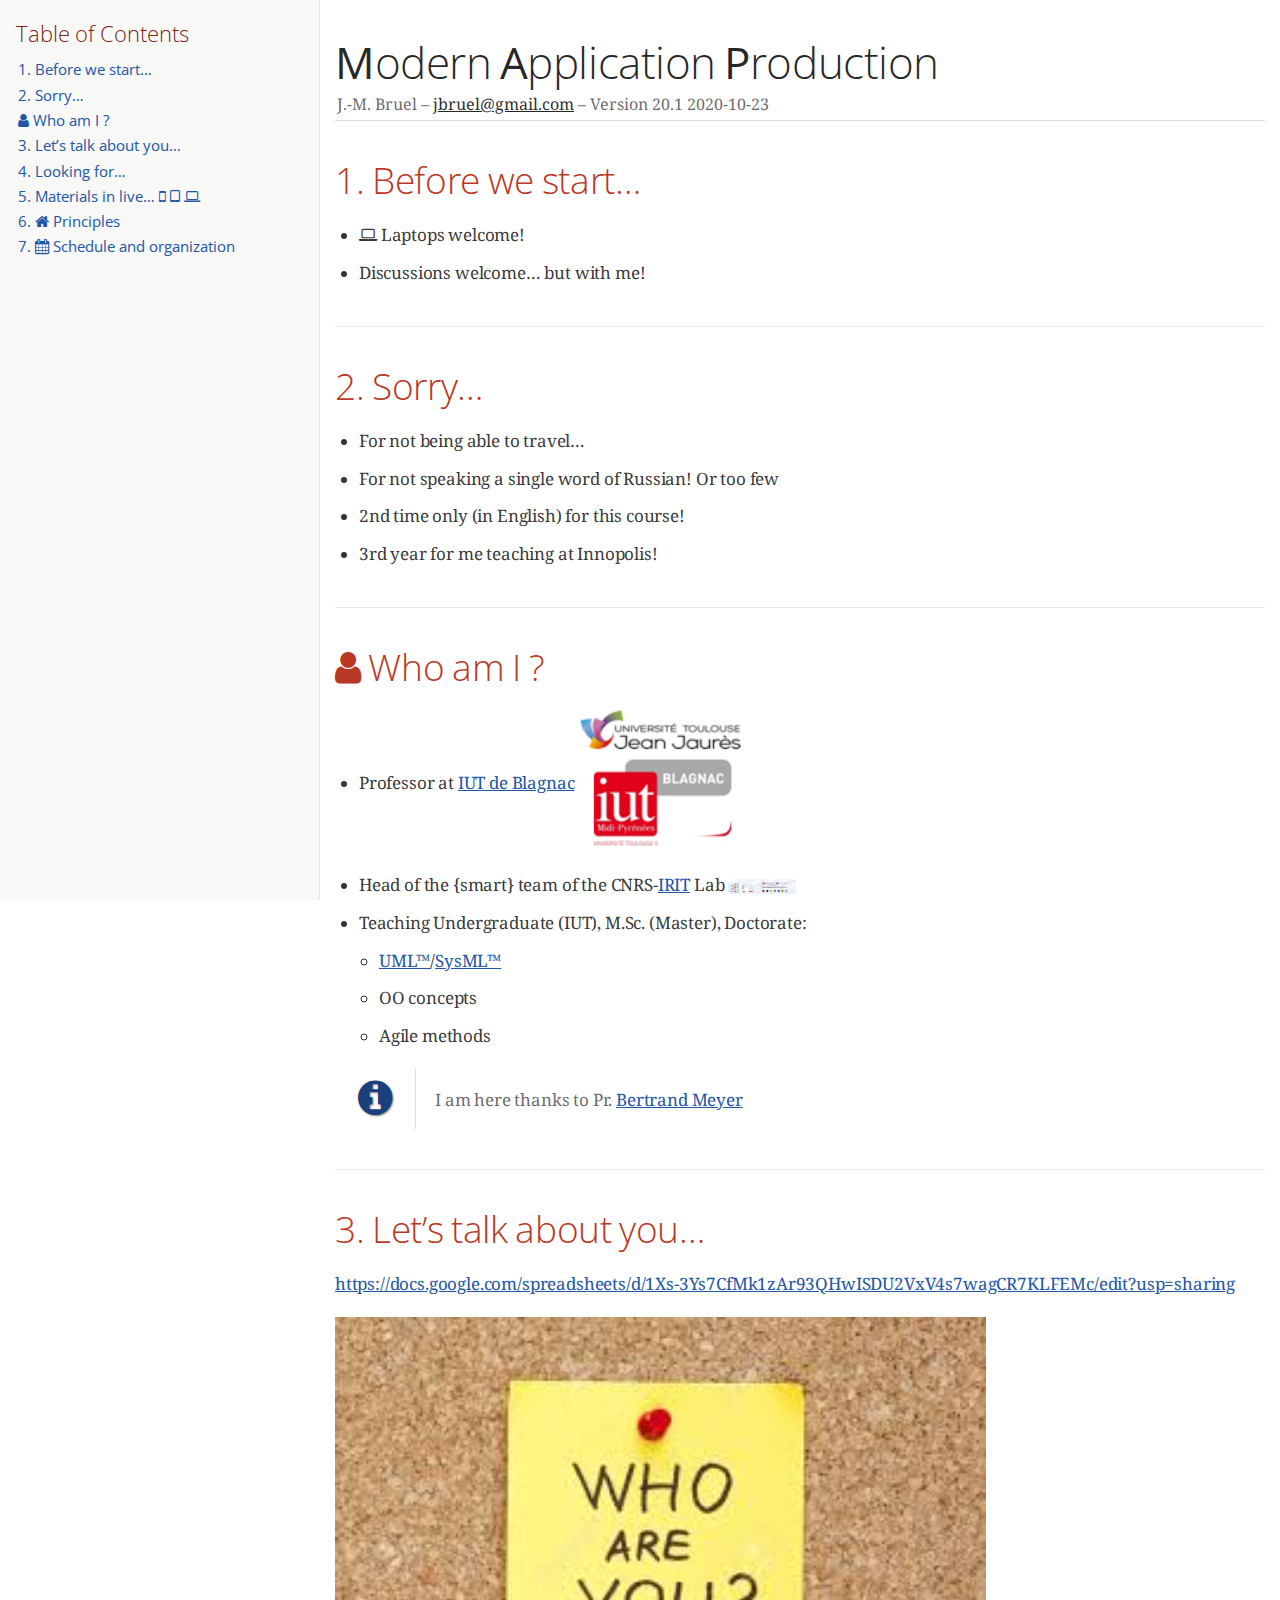
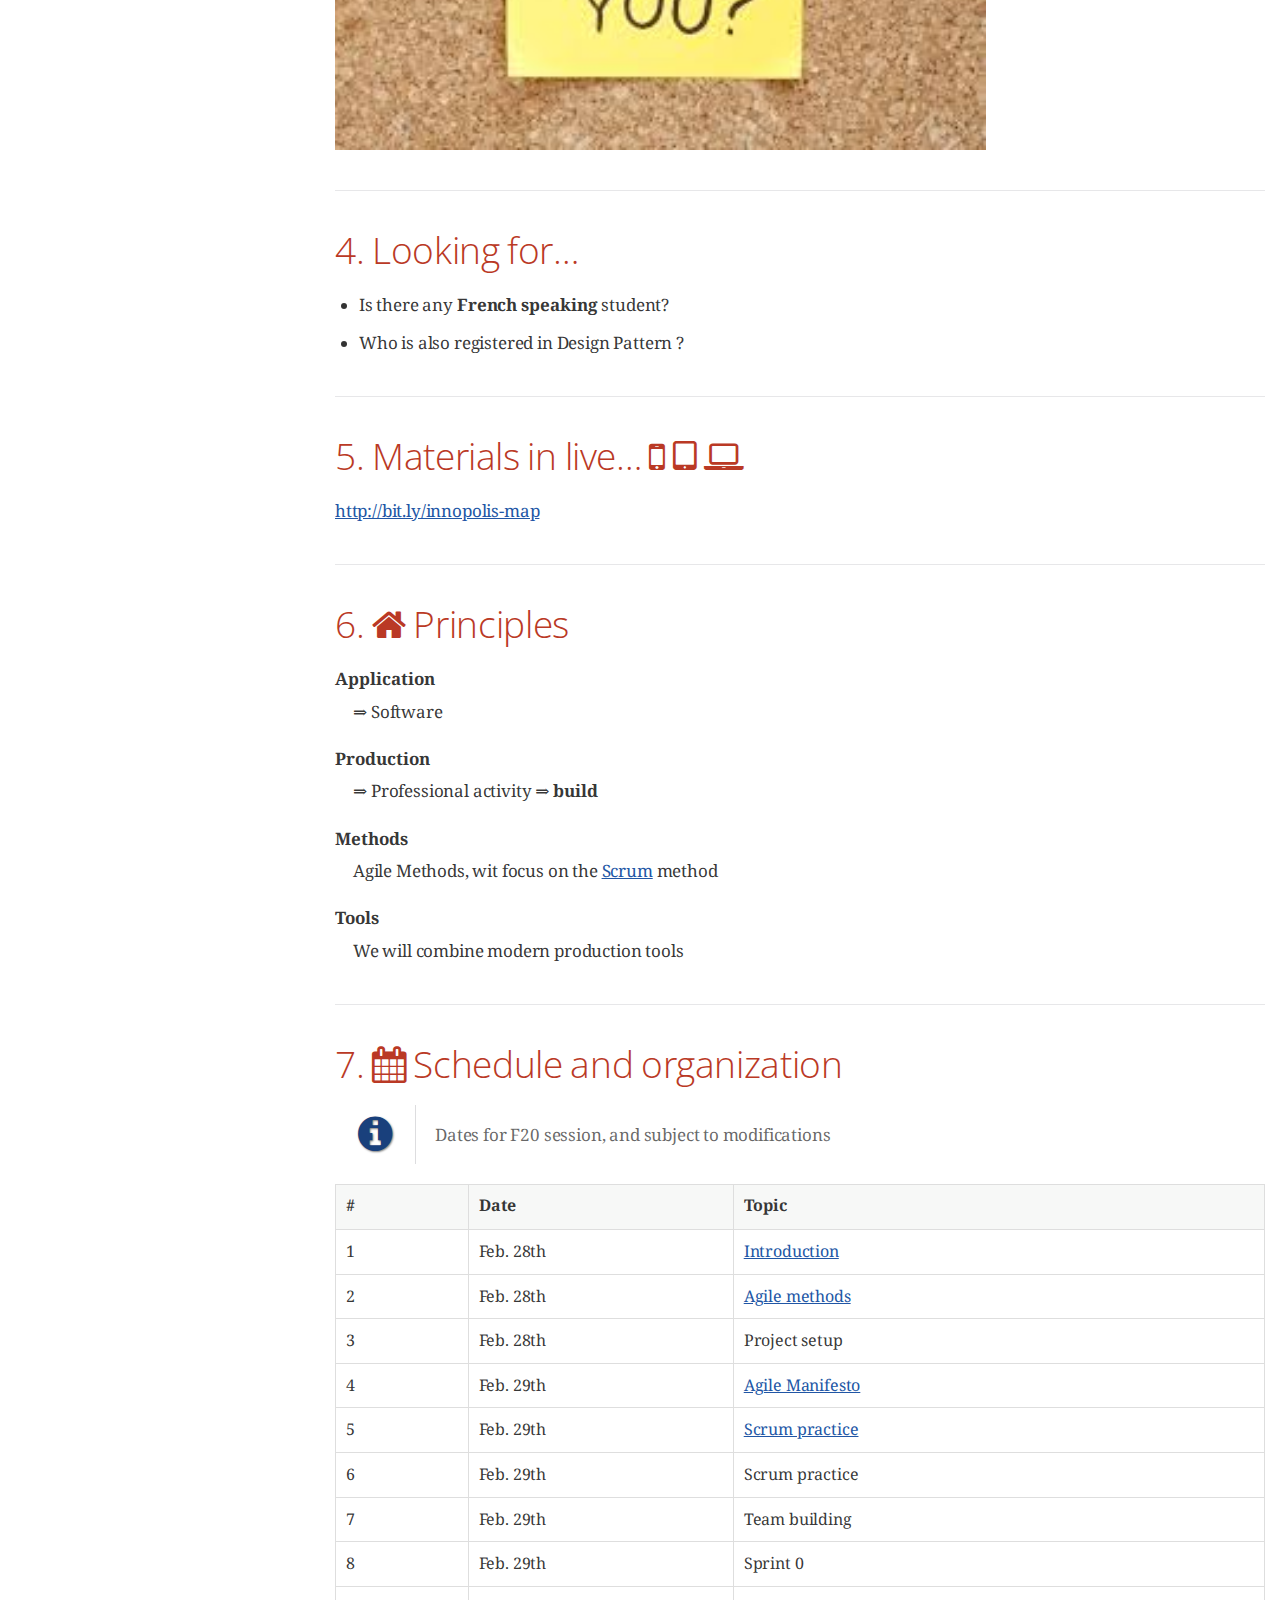
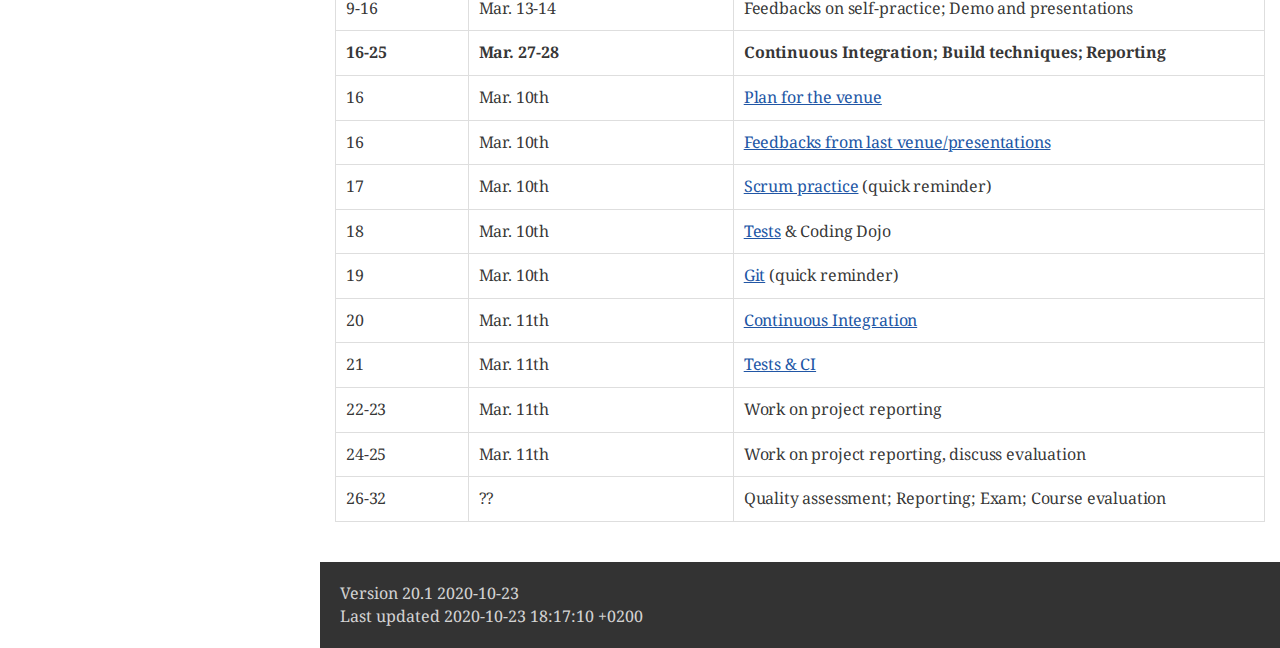
<file: docs/inno-1-Intro.html>
<!DOCTYPE html>
<html lang="en">
<head>
<meta charset="UTF-8">
<meta http-equiv="X-UA-Compatible" content="IE=edge">
<meta name="viewport" content="width=device-width, initial-scale=1.0">
<meta name="generator" content="Asciidoctor 2.0.10">
<meta name="author" content="J.-M. Bruel">
<title>Modern Application Production</title>
<link rel="stylesheet" href="https://fonts.googleapis.com/css?family=Open+Sans:300,300italic,400,400italic,600,600italic%7CNoto+Serif:400,400italic,700,700italic%7CDroid+Sans+Mono:400,700">
<style>
/* Asciidoctor default stylesheet | MIT License | https://asciidoctor.org */
/* Uncomment @import statement to use as custom stylesheet */
/*@import "https://fonts.googleapis.com/css?family=Open+Sans:300,300italic,400,400italic,600,600italic%7CNoto+Serif:400,400italic,700,700italic%7CDroid+Sans+Mono:400,700";*/
article,aside,details,figcaption,figure,footer,header,hgroup,main,nav,section{display:block}
audio,video{display:inline-block}
audio:not([controls]){display:none;height:0}
html{font-family:sans-serif;-ms-text-size-adjust:100%;-webkit-text-size-adjust:100%}
a{background:none}
a:focus{outline:thin dotted}
a:active,a:hover{outline:0}
h1{font-size:2em;margin:.67em 0}
abbr[title]{border-bottom:1px dotted}
b,strong{font-weight:bold}
dfn{font-style:italic}
hr{-moz-box-sizing:content-box;box-sizing:content-box;height:0}
mark{background:#ff0;color:#000}
code,kbd,pre,samp{font-family:monospace;font-size:1em}
pre{white-space:pre-wrap}
q{quotes:"\201C" "\201D" "\2018" "\2019"}
small{font-size:80%}
sub,sup{font-size:75%;line-height:0;position:relative;vertical-align:baseline}
sup{top:-.5em}
sub{bottom:-.25em}
img{border:0}
svg:not(:root){overflow:hidden}
figure{margin:0}
fieldset{border:1px solid silver;margin:0 2px;padding:.35em .625em .75em}
legend{border:0;padding:0}
button,input,select,textarea{font-family:inherit;font-size:100%;margin:0}
button,input{line-height:normal}
button,select{text-transform:none}
button,html input[type="button"],input[type="reset"],input[type="submit"]{-webkit-appearance:button;cursor:pointer}
button[disabled],html input[disabled]{cursor:default}
input[type="checkbox"],input[type="radio"]{box-sizing:border-box;padding:0}
button::-moz-focus-inner,input::-moz-focus-inner{border:0;padding:0}
textarea{overflow:auto;vertical-align:top}
table{border-collapse:collapse;border-spacing:0}
*,*::before,*::after{-moz-box-sizing:border-box;-webkit-box-sizing:border-box;box-sizing:border-box}
html,body{font-size:100%}
body{background:#fff;color:rgba(0,0,0,.8);padding:0;margin:0;font-family:"Noto Serif","DejaVu Serif",serif;font-weight:400;font-style:normal;line-height:1;position:relative;cursor:auto;tab-size:4;-moz-osx-font-smoothing:grayscale;-webkit-font-smoothing:antialiased}
a:hover{cursor:pointer}
img,object,embed{max-width:100%;height:auto}
object,embed{height:100%}
img{-ms-interpolation-mode:bicubic}
.left{float:left!important}
.right{float:right!important}
.text-left{text-align:left!important}
.text-right{text-align:right!important}
.text-center{text-align:center!important}
.text-justify{text-align:justify!important}
.hide{display:none}
img,object,svg{display:inline-block;vertical-align:middle}
textarea{height:auto;min-height:50px}
select{width:100%}
.center{margin-left:auto;margin-right:auto}
.stretch{width:100%}
.subheader,.admonitionblock td.content>.title,.audioblock>.title,.exampleblock>.title,.imageblock>.title,.listingblock>.title,.literalblock>.title,.stemblock>.title,.openblock>.title,.paragraph>.title,.quoteblock>.title,table.tableblock>.title,.verseblock>.title,.videoblock>.title,.dlist>.title,.olist>.title,.ulist>.title,.qlist>.title,.hdlist>.title{line-height:1.45;color:#7a2518;font-weight:400;margin-top:0;margin-bottom:.25em}
div,dl,dt,dd,ul,ol,li,h1,h2,h3,#toctitle,.sidebarblock>.content>.title,h4,h5,h6,pre,form,p,blockquote,th,td{margin:0;padding:0;direction:ltr}
a{color:#2156a5;text-decoration:underline;line-height:inherit}
a:hover,a:focus{color:#1d4b8f}
a img{border:0}
p{font-family:inherit;font-weight:400;font-size:1em;line-height:1.6;margin-bottom:1.25em;text-rendering:optimizeLegibility}
p aside{font-size:.875em;line-height:1.35;font-style:italic}
h1,h2,h3,#toctitle,.sidebarblock>.content>.title,h4,h5,h6{font-family:"Open Sans","DejaVu Sans",sans-serif;font-weight:300;font-style:normal;color:#ba3925;text-rendering:optimizeLegibility;margin-top:1em;margin-bottom:.5em;line-height:1.0125em}
h1 small,h2 small,h3 small,#toctitle small,.sidebarblock>.content>.title small,h4 small,h5 small,h6 small{font-size:60%;color:#e99b8f;line-height:0}
h1{font-size:2.125em}
h2{font-size:1.6875em}
h3,#toctitle,.sidebarblock>.content>.title{font-size:1.375em}
h4,h5{font-size:1.125em}
h6{font-size:1em}
hr{border:solid #dddddf;border-width:1px 0 0;clear:both;margin:1.25em 0 1.1875em;height:0}
em,i{font-style:italic;line-height:inherit}
strong,b{font-weight:bold;line-height:inherit}
small{font-size:60%;line-height:inherit}
code{font-family:"Droid Sans Mono","DejaVu Sans Mono",monospace;font-weight:400;color:rgba(0,0,0,.9)}
ul,ol,dl{font-size:1em;line-height:1.6;margin-bottom:1.25em;list-style-position:outside;font-family:inherit}
ul,ol{margin-left:1.5em}
ul li ul,ul li ol{margin-left:1.25em;margin-bottom:0;font-size:1em}
ul.square li ul,ul.circle li ul,ul.disc li ul{list-style:inherit}
ul.square{list-style-type:square}
ul.circle{list-style-type:circle}
ul.disc{list-style-type:disc}
ol li ul,ol li ol{margin-left:1.25em;margin-bottom:0}
dl dt{margin-bottom:.3125em;font-weight:bold}
dl dd{margin-bottom:1.25em}
abbr,acronym{text-transform:uppercase;font-size:90%;color:rgba(0,0,0,.8);border-bottom:1px dotted #ddd;cursor:help}
abbr{text-transform:none}
blockquote{margin:0 0 1.25em;padding:.5625em 1.25em 0 1.1875em;border-left:1px solid #ddd}
blockquote cite{display:block;font-size:.9375em;color:rgba(0,0,0,.6)}
blockquote cite::before{content:"\2014 \0020"}
blockquote cite a,blockquote cite a:visited{color:rgba(0,0,0,.6)}
blockquote,blockquote p{line-height:1.6;color:rgba(0,0,0,.85)}
@media screen and (min-width:768px){h1,h2,h3,#toctitle,.sidebarblock>.content>.title,h4,h5,h6{line-height:1.2}
h1{font-size:2.75em}
h2{font-size:2.3125em}
h3,#toctitle,.sidebarblock>.content>.title{font-size:1.6875em}
h4{font-size:1.4375em}}
table{background:#fff;margin-bottom:1.25em;border:solid 1px #dedede}
table thead,table tfoot{background:#f7f8f7}
table thead tr th,table thead tr td,table tfoot tr th,table tfoot tr td{padding:.5em .625em .625em;font-size:inherit;color:rgba(0,0,0,.8);text-align:left}
table tr th,table tr td{padding:.5625em .625em;font-size:inherit;color:rgba(0,0,0,.8)}
table tr.even,table tr.alt{background:#f8f8f7}
table thead tr th,table tfoot tr th,table tbody tr td,table tr td,table tfoot tr td{display:table-cell;line-height:1.6}
h1,h2,h3,#toctitle,.sidebarblock>.content>.title,h4,h5,h6{line-height:1.2;word-spacing:-.05em}
h1 strong,h2 strong,h3 strong,#toctitle strong,.sidebarblock>.content>.title strong,h4 strong,h5 strong,h6 strong{font-weight:400}
.clearfix::before,.clearfix::after,.float-group::before,.float-group::after{content:" ";display:table}
.clearfix::after,.float-group::after{clear:both}
:not(pre):not([class^=L])>code{font-size:.9375em;font-style:normal!important;letter-spacing:0;padding:.1em .5ex;word-spacing:-.15em;background:#f7f7f8;-webkit-border-radius:4px;border-radius:4px;line-height:1.45;text-rendering:optimizeSpeed;word-wrap:break-word}
:not(pre)>code.nobreak{word-wrap:normal}
:not(pre)>code.nowrap{white-space:nowrap}
pre{color:rgba(0,0,0,.9);font-family:"Droid Sans Mono","DejaVu Sans Mono",monospace;line-height:1.45;text-rendering:optimizeSpeed}
pre code,pre pre{color:inherit;font-size:inherit;line-height:inherit}
pre>code{display:block}
pre.nowrap,pre.nowrap pre{white-space:pre;word-wrap:normal}
em em{font-style:normal}
strong strong{font-weight:400}
.keyseq{color:rgba(51,51,51,.8)}
kbd{font-family:"Droid Sans Mono","DejaVu Sans Mono",monospace;display:inline-block;color:rgba(0,0,0,.8);font-size:.65em;line-height:1.45;background:#f7f7f7;border:1px solid #ccc;-webkit-border-radius:3px;border-radius:3px;-webkit-box-shadow:0 1px 0 rgba(0,0,0,.2),0 0 0 .1em white inset;box-shadow:0 1px 0 rgba(0,0,0,.2),0 0 0 .1em #fff inset;margin:0 .15em;padding:.2em .5em;vertical-align:middle;position:relative;top:-.1em;white-space:nowrap}
.keyseq kbd:first-child{margin-left:0}
.keyseq kbd:last-child{margin-right:0}
.menuseq,.menuref{color:#000}
.menuseq b:not(.caret),.menuref{font-weight:inherit}
.menuseq{word-spacing:-.02em}
.menuseq b.caret{font-size:1.25em;line-height:.8}
.menuseq i.caret{font-weight:bold;text-align:center;width:.45em}
b.button::before,b.button::after{position:relative;top:-1px;font-weight:400}
b.button::before{content:"[";padding:0 3px 0 2px}
b.button::after{content:"]";padding:0 2px 0 3px}
p a>code:hover{color:rgba(0,0,0,.9)}
#header,#content,#footnotes,#footer{width:100%;margin-left:auto;margin-right:auto;margin-top:0;margin-bottom:0;max-width:62.5em;*zoom:1;position:relative;padding-left:.9375em;padding-right:.9375em}
#header::before,#header::after,#content::before,#content::after,#footnotes::before,#footnotes::after,#footer::before,#footer::after{content:" ";display:table}
#header::after,#content::after,#footnotes::after,#footer::after{clear:both}
#content{margin-top:1.25em}
#content::before{content:none}
#header>h1:first-child{color:rgba(0,0,0,.85);margin-top:2.25rem;margin-bottom:0}
#header>h1:first-child+#toc{margin-top:8px;border-top:1px solid #dddddf}
#header>h1:only-child,body.toc2 #header>h1:nth-last-child(2){border-bottom:1px solid #dddddf;padding-bottom:8px}
#header .details{border-bottom:1px solid #dddddf;line-height:1.45;padding-top:.25em;padding-bottom:.25em;padding-left:.25em;color:rgba(0,0,0,.6);display:-ms-flexbox;display:-webkit-flex;display:flex;-ms-flex-flow:row wrap;-webkit-flex-flow:row wrap;flex-flow:row wrap}
#header .details span:first-child{margin-left:-.125em}
#header .details span.email a{color:rgba(0,0,0,.85)}
#header .details br{display:none}
#header .details br+span::before{content:"\00a0\2013\00a0"}
#header .details br+span.author::before{content:"\00a0\22c5\00a0";color:rgba(0,0,0,.85)}
#header .details br+span#revremark::before{content:"\00a0|\00a0"}
#header #revnumber{text-transform:capitalize}
#header #revnumber::after{content:"\00a0"}
#content>h1:first-child:not([class]){color:rgba(0,0,0,.85);border-bottom:1px solid #dddddf;padding-bottom:8px;margin-top:0;padding-top:1rem;margin-bottom:1.25rem}
#toc{border-bottom:1px solid #e7e7e9;padding-bottom:.5em}
#toc>ul{margin-left:.125em}
#toc ul.sectlevel0>li>a{font-style:italic}
#toc ul.sectlevel0 ul.sectlevel1{margin:.5em 0}
#toc ul{font-family:"Open Sans","DejaVu Sans",sans-serif;list-style-type:none}
#toc li{line-height:1.3334;margin-top:.3334em}
#toc a{text-decoration:none}
#toc a:active{text-decoration:underline}
#toctitle{color:#7a2518;font-size:1.2em}
@media screen and (min-width:768px){#toctitle{font-size:1.375em}
body.toc2{padding-left:15em;padding-right:0}
#toc.toc2{margin-top:0!important;background:#f8f8f7;position:fixed;width:15em;left:0;top:0;border-right:1px solid #e7e7e9;border-top-width:0!important;border-bottom-width:0!important;z-index:1000;padding:1.25em 1em;height:100%;overflow:auto}
#toc.toc2 #toctitle{margin-top:0;margin-bottom:.8rem;font-size:1.2em}
#toc.toc2>ul{font-size:.9em;margin-bottom:0}
#toc.toc2 ul ul{margin-left:0;padding-left:1em}
#toc.toc2 ul.sectlevel0 ul.sectlevel1{padding-left:0;margin-top:.5em;margin-bottom:.5em}
body.toc2.toc-right{padding-left:0;padding-right:15em}
body.toc2.toc-right #toc.toc2{border-right-width:0;border-left:1px solid #e7e7e9;left:auto;right:0}}
@media screen and (min-width:1280px){body.toc2{padding-left:20em;padding-right:0}
#toc.toc2{width:20em}
#toc.toc2 #toctitle{font-size:1.375em}
#toc.toc2>ul{font-size:.95em}
#toc.toc2 ul ul{padding-left:1.25em}
body.toc2.toc-right{padding-left:0;padding-right:20em}}
#content #toc{border-style:solid;border-width:1px;border-color:#e0e0dc;margin-bottom:1.25em;padding:1.25em;background:#f8f8f7;-webkit-border-radius:4px;border-radius:4px}
#content #toc>:first-child{margin-top:0}
#content #toc>:last-child{margin-bottom:0}
#footer{max-width:100%;background:rgba(0,0,0,.8);padding:1.25em}
#footer-text{color:rgba(255,255,255,.8);line-height:1.44}
#content{margin-bottom:.625em}
.sect1{padding-bottom:.625em}
@media screen and (min-width:768px){#content{margin-bottom:1.25em}
.sect1{padding-bottom:1.25em}}
.sect1:last-child{padding-bottom:0}
.sect1+.sect1{border-top:1px solid #e7e7e9}
#content h1>a.anchor,h2>a.anchor,h3>a.anchor,#toctitle>a.anchor,.sidebarblock>.content>.title>a.anchor,h4>a.anchor,h5>a.anchor,h6>a.anchor{position:absolute;z-index:1001;width:1.5ex;margin-left:-1.5ex;display:block;text-decoration:none!important;visibility:hidden;text-align:center;font-weight:400}
#content h1>a.anchor::before,h2>a.anchor::before,h3>a.anchor::before,#toctitle>a.anchor::before,.sidebarblock>.content>.title>a.anchor::before,h4>a.anchor::before,h5>a.anchor::before,h6>a.anchor::before{content:"\00A7";font-size:.85em;display:block;padding-top:.1em}
#content h1:hover>a.anchor,#content h1>a.anchor:hover,h2:hover>a.anchor,h2>a.anchor:hover,h3:hover>a.anchor,#toctitle:hover>a.anchor,.sidebarblock>.content>.title:hover>a.anchor,h3>a.anchor:hover,#toctitle>a.anchor:hover,.sidebarblock>.content>.title>a.anchor:hover,h4:hover>a.anchor,h4>a.anchor:hover,h5:hover>a.anchor,h5>a.anchor:hover,h6:hover>a.anchor,h6>a.anchor:hover{visibility:visible}
#content h1>a.link,h2>a.link,h3>a.link,#toctitle>a.link,.sidebarblock>.content>.title>a.link,h4>a.link,h5>a.link,h6>a.link{color:#ba3925;text-decoration:none}
#content h1>a.link:hover,h2>a.link:hover,h3>a.link:hover,#toctitle>a.link:hover,.sidebarblock>.content>.title>a.link:hover,h4>a.link:hover,h5>a.link:hover,h6>a.link:hover{color:#a53221}
details,.audioblock,.imageblock,.literalblock,.listingblock,.stemblock,.videoblock{margin-bottom:1.25em}
details>summary:first-of-type{cursor:pointer;display:list-item;outline:none;margin-bottom:.75em}
.admonitionblock td.content>.title,.audioblock>.title,.exampleblock>.title,.imageblock>.title,.listingblock>.title,.literalblock>.title,.stemblock>.title,.openblock>.title,.paragraph>.title,.quoteblock>.title,table.tableblock>.title,.verseblock>.title,.videoblock>.title,.dlist>.title,.olist>.title,.ulist>.title,.qlist>.title,.hdlist>.title{text-rendering:optimizeLegibility;text-align:left;font-family:"Noto Serif","DejaVu Serif",serif;font-size:1rem;font-style:italic}
table.tableblock.fit-content>caption.title{white-space:nowrap;width:0}
.paragraph.lead>p,#preamble>.sectionbody>[class="paragraph"]:first-of-type p{font-size:1.21875em;line-height:1.6;color:rgba(0,0,0,.85)}
table.tableblock #preamble>.sectionbody>[class="paragraph"]:first-of-type p{font-size:inherit}
.admonitionblock>table{border-collapse:separate;border:0;background:none;width:100%}
.admonitionblock>table td.icon{text-align:center;width:80px}
.admonitionblock>table td.icon img{max-width:none}
.admonitionblock>table td.icon .title{font-weight:bold;font-family:"Open Sans","DejaVu Sans",sans-serif;text-transform:uppercase}
.admonitionblock>table td.content{padding-left:1.125em;padding-right:1.25em;border-left:1px solid #dddddf;color:rgba(0,0,0,.6)}
.admonitionblock>table td.content>:last-child>:last-child{margin-bottom:0}
.exampleblock>.content{border-style:solid;border-width:1px;border-color:#e6e6e6;margin-bottom:1.25em;padding:1.25em;background:#fff;-webkit-border-radius:4px;border-radius:4px}
.exampleblock>.content>:first-child{margin-top:0}
.exampleblock>.content>:last-child{margin-bottom:0}
.sidebarblock{border-style:solid;border-width:1px;border-color:#dbdbd6;margin-bottom:1.25em;padding:1.25em;background:#f3f3f2;-webkit-border-radius:4px;border-radius:4px}
.sidebarblock>:first-child{margin-top:0}
.sidebarblock>:last-child{margin-bottom:0}
.sidebarblock>.content>.title{color:#7a2518;margin-top:0;text-align:center}
.exampleblock>.content>:last-child>:last-child,.exampleblock>.content .olist>ol>li:last-child>:last-child,.exampleblock>.content .ulist>ul>li:last-child>:last-child,.exampleblock>.content .qlist>ol>li:last-child>:last-child,.sidebarblock>.content>:last-child>:last-child,.sidebarblock>.content .olist>ol>li:last-child>:last-child,.sidebarblock>.content .ulist>ul>li:last-child>:last-child,.sidebarblock>.content .qlist>ol>li:last-child>:last-child{margin-bottom:0}
.literalblock pre,.listingblock>.content>pre{-webkit-border-radius:4px;border-radius:4px;word-wrap:break-word;overflow-x:auto;padding:1em;font-size:.8125em}
@media screen and (min-width:768px){.literalblock pre,.listingblock>.content>pre{font-size:.90625em}}
@media screen and (min-width:1280px){.literalblock pre,.listingblock>.content>pre{font-size:1em}}
.literalblock pre,.listingblock>.content>pre:not(.highlight),.listingblock>.content>pre[class="highlight"],.listingblock>.content>pre[class^="highlight "]{background:#f7f7f8}
.literalblock.output pre{color:#f7f7f8;background:rgba(0,0,0,.9)}
.listingblock>.content{position:relative}
.listingblock code[data-lang]::before{display:none;content:attr(data-lang);position:absolute;font-size:.75em;top:.425rem;right:.5rem;line-height:1;text-transform:uppercase;color:inherit;opacity:.5}
.listingblock:hover code[data-lang]::before{display:block}
.listingblock.terminal pre .command::before{content:attr(data-prompt);padding-right:.5em;color:inherit;opacity:.5}
.listingblock.terminal pre .command:not([data-prompt])::before{content:"$"}
.listingblock pre.highlightjs{padding:0}
.listingblock pre.highlightjs>code{padding:1em;-webkit-border-radius:4px;border-radius:4px}
.listingblock pre.prettyprint{border-width:0}
.prettyprint{background:#f7f7f8}
pre.prettyprint .linenums{line-height:1.45;margin-left:2em}
pre.prettyprint li{background:none;list-style-type:inherit;padding-left:0}
pre.prettyprint li code[data-lang]::before{opacity:1}
pre.prettyprint li:not(:first-child) code[data-lang]::before{display:none}
table.linenotable{border-collapse:separate;border:0;margin-bottom:0;background:none}
table.linenotable td[class]{color:inherit;vertical-align:top;padding:0;line-height:inherit;white-space:normal}
table.linenotable td.code{padding-left:.75em}
table.linenotable td.linenos{border-right:1px solid currentColor;opacity:.35;padding-right:.5em}
pre.pygments .lineno{border-right:1px solid currentColor;opacity:.35;display:inline-block;margin-right:.75em}
pre.pygments .lineno::before{content:"";margin-right:-.125em}
.quoteblock{margin:0 1em 1.25em 1.5em;display:table}
.quoteblock:not(.excerpt)>.title{margin-left:-1.5em;margin-bottom:.75em}
.quoteblock blockquote,.quoteblock p{color:rgba(0,0,0,.85);font-size:1.15rem;line-height:1.75;word-spacing:.1em;letter-spacing:0;font-style:italic;text-align:justify}
.quoteblock blockquote{margin:0;padding:0;border:0}
.quoteblock blockquote::before{content:"\201c";float:left;font-size:2.75em;font-weight:bold;line-height:.6em;margin-left:-.6em;color:#7a2518;text-shadow:0 1px 2px rgba(0,0,0,.1)}
.quoteblock blockquote>.paragraph:last-child p{margin-bottom:0}
.quoteblock .attribution{margin-top:.75em;margin-right:.5ex;text-align:right}
.verseblock{margin:0 1em 1.25em}
.verseblock pre{font-family:"Open Sans","DejaVu Sans",sans;font-size:1.15rem;color:rgba(0,0,0,.85);font-weight:300;text-rendering:optimizeLegibility}
.verseblock pre strong{font-weight:400}
.verseblock .attribution{margin-top:1.25rem;margin-left:.5ex}
.quoteblock .attribution,.verseblock .attribution{font-size:.9375em;line-height:1.45;font-style:italic}
.quoteblock .attribution br,.verseblock .attribution br{display:none}
.quoteblock .attribution cite,.verseblock .attribution cite{display:block;letter-spacing:-.025em;color:rgba(0,0,0,.6)}
.quoteblock.abstract blockquote::before,.quoteblock.excerpt blockquote::before,.quoteblock .quoteblock blockquote::before{display:none}
.quoteblock.abstract blockquote,.quoteblock.abstract p,.quoteblock.excerpt blockquote,.quoteblock.excerpt p,.quoteblock .quoteblock blockquote,.quoteblock .quoteblock p{line-height:1.6;word-spacing:0}
.quoteblock.abstract{margin:0 1em 1.25em;display:block}
.quoteblock.abstract>.title{margin:0 0 .375em;font-size:1.15em;text-align:center}
.quoteblock.excerpt>blockquote,.quoteblock .quoteblock{padding:0 0 .25em 1em;border-left:.25em solid #dddddf}
.quoteblock.excerpt,.quoteblock .quoteblock{margin-left:0}
.quoteblock.excerpt blockquote,.quoteblock.excerpt p,.quoteblock .quoteblock blockquote,.quoteblock .quoteblock p{color:inherit;font-size:1.0625rem}
.quoteblock.excerpt .attribution,.quoteblock .quoteblock .attribution{color:inherit;text-align:left;margin-right:0}
table.tableblock{max-width:100%;border-collapse:separate}
p.tableblock:last-child{margin-bottom:0}
td.tableblock>.content>:last-child{margin-bottom:-1.25em}
td.tableblock>.content>:last-child.sidebarblock{margin-bottom:0}
table.tableblock,th.tableblock,td.tableblock{border:0 solid #dedede}
table.grid-all>thead>tr>.tableblock,table.grid-all>tbody>tr>.tableblock{border-width:0 1px 1px 0}
table.grid-all>tfoot>tr>.tableblock{border-width:1px 1px 0 0}
table.grid-cols>*>tr>.tableblock{border-width:0 1px 0 0}
table.grid-rows>thead>tr>.tableblock,table.grid-rows>tbody>tr>.tableblock{border-width:0 0 1px}
table.grid-rows>tfoot>tr>.tableblock{border-width:1px 0 0}
table.grid-all>*>tr>.tableblock:last-child,table.grid-cols>*>tr>.tableblock:last-child{border-right-width:0}
table.grid-all>tbody>tr:last-child>.tableblock,table.grid-all>thead:last-child>tr>.tableblock,table.grid-rows>tbody>tr:last-child>.tableblock,table.grid-rows>thead:last-child>tr>.tableblock{border-bottom-width:0}
table.frame-all{border-width:1px}
table.frame-sides{border-width:0 1px}
table.frame-topbot,table.frame-ends{border-width:1px 0}
table.stripes-all tr,table.stripes-odd tr:nth-of-type(odd),table.stripes-even tr:nth-of-type(even),table.stripes-hover tr:hover{background:#f8f8f7}
th.halign-left,td.halign-left{text-align:left}
th.halign-right,td.halign-right{text-align:right}
th.halign-center,td.halign-center{text-align:center}
th.valign-top,td.valign-top{vertical-align:top}
th.valign-bottom,td.valign-bottom{vertical-align:bottom}
th.valign-middle,td.valign-middle{vertical-align:middle}
table thead th,table tfoot th{font-weight:bold}
tbody tr th{display:table-cell;line-height:1.6;background:#f7f8f7}
tbody tr th,tbody tr th p,tfoot tr th,tfoot tr th p{color:rgba(0,0,0,.8);font-weight:bold}
p.tableblock>code:only-child{background:none;padding:0}
p.tableblock{font-size:1em}
ol{margin-left:1.75em}
ul li ol{margin-left:1.5em}
dl dd{margin-left:1.125em}
dl dd:last-child,dl dd:last-child>:last-child{margin-bottom:0}
ol>li p,ul>li p,ul dd,ol dd,.olist .olist,.ulist .ulist,.ulist .olist,.olist .ulist{margin-bottom:.625em}
ul.checklist,ul.none,ol.none,ul.no-bullet,ol.no-bullet,ol.unnumbered,ul.unstyled,ol.unstyled{list-style-type:none}
ul.no-bullet,ol.no-bullet,ol.unnumbered{margin-left:.625em}
ul.unstyled,ol.unstyled{margin-left:0}
ul.checklist{margin-left:.625em}
ul.checklist li>p:first-child>.fa-square-o:first-child,ul.checklist li>p:first-child>.fa-check-square-o:first-child{width:1.25em;font-size:.8em;position:relative;bottom:.125em}
ul.checklist li>p:first-child>input[type="checkbox"]:first-child{margin-right:.25em}
ul.inline{display:-ms-flexbox;display:-webkit-box;display:flex;-ms-flex-flow:row wrap;-webkit-flex-flow:row wrap;flex-flow:row wrap;list-style:none;margin:0 0 .625em -1.25em}
ul.inline>li{margin-left:1.25em}
.unstyled dl dt{font-weight:400;font-style:normal}
ol.arabic{list-style-type:decimal}
ol.decimal{list-style-type:decimal-leading-zero}
ol.loweralpha{list-style-type:lower-alpha}
ol.upperalpha{list-style-type:upper-alpha}
ol.lowerroman{list-style-type:lower-roman}
ol.upperroman{list-style-type:upper-roman}
ol.lowergreek{list-style-type:lower-greek}
.hdlist>table,.colist>table{border:0;background:none}
.hdlist>table>tbody>tr,.colist>table>tbody>tr{background:none}
td.hdlist1,td.hdlist2{vertical-align:top;padding:0 .625em}
td.hdlist1{font-weight:bold;padding-bottom:1.25em}
.literalblock+.colist,.listingblock+.colist{margin-top:-.5em}
.colist td:not([class]):first-child{padding:.4em .75em 0;line-height:1;vertical-align:top}
.colist td:not([class]):first-child img{max-width:none}
.colist td:not([class]):last-child{padding:.25em 0}
.thumb,.th{line-height:0;display:inline-block;border:solid 4px #fff;-webkit-box-shadow:0 0 0 1px #ddd;box-shadow:0 0 0 1px #ddd}
.imageblock.left{margin:.25em .625em 1.25em 0}
.imageblock.right{margin:.25em 0 1.25em .625em}
.imageblock>.title{margin-bottom:0}
.imageblock.thumb,.imageblock.th{border-width:6px}
.imageblock.thumb>.title,.imageblock.th>.title{padding:0 .125em}
.image.left,.image.right{margin-top:.25em;margin-bottom:.25em;display:inline-block;line-height:0}
.image.left{margin-right:.625em}
.image.right{margin-left:.625em}
a.image{text-decoration:none;display:inline-block}
a.image object{pointer-events:none}
sup.footnote,sup.footnoteref{font-size:.875em;position:static;vertical-align:super}
sup.footnote a,sup.footnoteref a{text-decoration:none}
sup.footnote a:active,sup.footnoteref a:active{text-decoration:underline}
#footnotes{padding-top:.75em;padding-bottom:.75em;margin-bottom:.625em}
#footnotes hr{width:20%;min-width:6.25em;margin:-.25em 0 .75em;border-width:1px 0 0}
#footnotes .footnote{padding:0 .375em 0 .225em;line-height:1.3334;font-size:.875em;margin-left:1.2em;margin-bottom:.2em}
#footnotes .footnote a:first-of-type{font-weight:bold;text-decoration:none;margin-left:-1.05em}
#footnotes .footnote:last-of-type{margin-bottom:0}
#content #footnotes{margin-top:-.625em;margin-bottom:0;padding:.75em 0}
.gist .file-data>table{border:0;background:#fff;width:100%;margin-bottom:0}
.gist .file-data>table td.line-data{width:99%}
div.unbreakable{page-break-inside:avoid}
.big{font-size:larger}
.small{font-size:smaller}
.underline{text-decoration:underline}
.overline{text-decoration:overline}
.line-through{text-decoration:line-through}
.aqua{color:#00bfbf}
.aqua-background{background:#00fafa}
.black{color:#000}
.black-background{background:#000}
.blue{color:#0000bf}
.blue-background{background:#0000fa}
.fuchsia{color:#bf00bf}
.fuchsia-background{background:#fa00fa}
.gray{color:#606060}
.gray-background{background:#7d7d7d}
.green{color:#006000}
.green-background{background:#007d00}
.lime{color:#00bf00}
.lime-background{background:#00fa00}
.maroon{color:#600000}
.maroon-background{background:#7d0000}
.navy{color:#000060}
.navy-background{background:#00007d}
.olive{color:#606000}
.olive-background{background:#7d7d00}
.purple{color:#600060}
.purple-background{background:#7d007d}
.red{color:#bf0000}
.red-background{background:#fa0000}
.silver{color:#909090}
.silver-background{background:#bcbcbc}
.teal{color:#006060}
.teal-background{background:#007d7d}
.white{color:#bfbfbf}
.white-background{background:#fafafa}
.yellow{color:#bfbf00}
.yellow-background{background:#fafa00}
span.icon>.fa{cursor:default}
a span.icon>.fa{cursor:inherit}
.admonitionblock td.icon [class^="fa icon-"]{font-size:2.5em;text-shadow:1px 1px 2px rgba(0,0,0,.5);cursor:default}
.admonitionblock td.icon .icon-note::before{content:"\f05a";color:#19407c}
.admonitionblock td.icon .icon-tip::before{content:"\f0eb";text-shadow:1px 1px 2px rgba(155,155,0,.8);color:#111}
.admonitionblock td.icon .icon-warning::before{content:"\f071";color:#bf6900}
.admonitionblock td.icon .icon-caution::before{content:"\f06d";color:#bf3400}
.admonitionblock td.icon .icon-important::before{content:"\f06a";color:#bf0000}
.conum[data-value]{display:inline-block;color:#fff!important;background:rgba(0,0,0,.8);-webkit-border-radius:100px;border-radius:100px;text-align:center;font-size:.75em;width:1.67em;height:1.67em;line-height:1.67em;font-family:"Open Sans","DejaVu Sans",sans-serif;font-style:normal;font-weight:bold}
.conum[data-value] *{color:#fff!important}
.conum[data-value]+b{display:none}
.conum[data-value]::after{content:attr(data-value)}
pre .conum[data-value]{position:relative;top:-.125em}
b.conum *{color:inherit!important}
.conum:not([data-value]):empty{display:none}
dt,th.tableblock,td.content,div.footnote{text-rendering:optimizeLegibility}
h1,h2,p,td.content,span.alt{letter-spacing:-.01em}
p strong,td.content strong,div.footnote strong{letter-spacing:-.005em}
p,blockquote,dt,td.content,span.alt{font-size:1.0625rem}
p{margin-bottom:1.25rem}
.sidebarblock p,.sidebarblock dt,.sidebarblock td.content,p.tableblock{font-size:1em}
.exampleblock>.content{background:#fffef7;border-color:#e0e0dc;-webkit-box-shadow:0 1px 4px #e0e0dc;box-shadow:0 1px 4px #e0e0dc}
.print-only{display:none!important}
@page{margin:1.25cm .75cm}
@media print{*{-webkit-box-shadow:none!important;box-shadow:none!important;text-shadow:none!important}
html{font-size:80%}
a{color:inherit!important;text-decoration:underline!important}
a.bare,a[href^="#"],a[href^="mailto:"]{text-decoration:none!important}
a[href^="http:"]:not(.bare)::after,a[href^="https:"]:not(.bare)::after{content:"(" attr(href) ")";display:inline-block;font-size:.875em;padding-left:.25em}
abbr[title]::after{content:" (" attr(title) ")"}
pre,blockquote,tr,img,object,svg{page-break-inside:avoid}
thead{display:table-header-group}
svg{max-width:100%}
p,blockquote,dt,td.content{font-size:1em;orphans:3;widows:3}
h2,h3,#toctitle,.sidebarblock>.content>.title{page-break-after:avoid}
#toc,.sidebarblock,.exampleblock>.content{background:none!important}
#toc{border-bottom:1px solid #dddddf!important;padding-bottom:0!important}
body.book #header{text-align:center}
body.book #header>h1:first-child{border:0!important;margin:2.5em 0 1em}
body.book #header .details{border:0!important;display:block;padding:0!important}
body.book #header .details span:first-child{margin-left:0!important}
body.book #header .details br{display:block}
body.book #header .details br+span::before{content:none!important}
body.book #toc{border:0!important;text-align:left!important;padding:0!important;margin:0!important}
body.book #toc,body.book #preamble,body.book h1.sect0,body.book .sect1>h2{page-break-before:always}
.listingblock code[data-lang]::before{display:block}
#footer{padding:0 .9375em}
.hide-on-print{display:none!important}
.print-only{display:block!important}
.hide-for-print{display:none!important}
.show-for-print{display:inherit!important}}
@media print,amzn-kf8{#header>h1:first-child{margin-top:1.25rem}
.sect1{padding:0!important}
.sect1+.sect1{border:0}
#footer{background:none}
#footer-text{color:rgba(0,0,0,.6);font-size:.9em}}
@media amzn-kf8{#header,#content,#footnotes,#footer{padding:0}}
</style>
<link rel="stylesheet" href="https://cdnjs.cloudflare.com/ajax/libs/font-awesome/4.7.0/css/font-awesome.min.css">
</head>
<body class="article toc2 toc-left">
<div id="header">
<h1><strong>M</strong>odern <strong>A</strong>pplication <strong>P</strong>roduction</h1>
<div class="details">
<span id="author" class="author">J.-M. Bruel</span><br>
<span id="email" class="email"><a href="mailto:jbruel@gmail.com">jbruel@gmail.com</a></span><br>
<span id="revnumber">version 20.1 2020-10-23</span>
</div>
<div id="toc" class="toc2">
<div id="toctitle">Table of Contents</div>
<ul class="sectlevel1">
<li><a href="#_before_we_start">1. Before we start&#8230;&#8203;</a></li>
<li><a href="#_sorry">2. Sorry&#8230;&#8203;</a></li>
<li><a href="#_who_am_i"><span class="icon"><i class="fa fa-user"></i></span> Who am I ?</a></li>
<li><a href="#_lets_talk_about_you">3. Let&#8217;s talk about you&#8230;&#8203;</a></li>
<li><a href="#_looking_for">4. Looking for&#8230;&#8203;</a></li>
<li><a href="#_materials_in_live">5. Materials in live&#8230;&#8203; <span class="icon"><i class="fa fa-mobile"></i></span> <span class="icon"><i class="fa fa-tablet"></i></span> <span class="icon"><i class="fa fa-laptop"></i></span></a></li>
<li><a href="#_principles">6. <span class="icon"><i class="fa fa-home"></i></span> Principles</a></li>
<li><a href="#_schedule_and_organization">7. <i class="fa fa-calendar"></i> Schedule and organization</a></li>
</ul>
</div>
</div>
<div id="content">
<div class="sect1">
<h2 id="_before_we_start">1. Before we start&#8230;&#8203;</h2>
<div class="sectionbody">
<div class="ulist">
<ul>
<li>
<p><span class="icon"><i class="fa fa-laptop"></i></span> Laptops welcome!</p>
</li>
<li>
<p>Discussions welcome&#8230;&#8203; but with me!</p>
</li>
</ul>
</div>
</div>
</div>
<div class="sect1">
<h2 id="_sorry">2. Sorry&#8230;&#8203;</h2>
<div class="sectionbody">
<div class="ulist">
<ul>
<li>
<p>For not being able to travel&#8230;&#8203;</p>
</li>
<li>
<p>For not speaking a single word of Russian! <span class="detail">Or too few</span></p>
</li>
<li>
<p>2nd time only (in English) for this course!</p>
</li>
<li>
<p>3rd year for me teaching at Innopolis!</p>
</li>
</ul>
</div>
</div>
</div>
<div class="sect1">
<h2 id="_who_am_i"><span class="icon"><i class="fa fa-user"></i></span> Who am I ?</h2>
<div class="sectionbody">
<div class="ulist incremental">
<ul>
<li>
<p>Professor at <a href="http://www.iut-blagnac.fr/">IUT de Blagnac</a> <span class="image"><img src="images/logo-iut.png" alt="logo iut" width="20%"></span></p>
</li>
<li>
<p>Head of the {smart} team of the CNRS-<a href="http://www.irit.fr">IRIT</a> Lab <span class="image"><a class="image" href="http://www.irit.fr/"><img src="images/logo-irit.png" alt="logo irit" width="20%"></a></span></p>
</li>
<li>
<p>Teaching Undergraduate (IUT), M.Sc. (Master), Doctorate:</p>
<div class="ulist">
<ul>
<li>
<p><a href="http://www.uml.org/">UML&#8482;</a>/<a href="http://www.omgsysml.org/">SysML&#8482;</a></p>
</li>
<li>
<p>OO concepts</p>
</li>
<li>
<p>Agile methods</p>
</li>
</ul>
</div>
</li>
</ul>
</div>
<div class="admonitionblock note">
<table>
<tr>
<td class="icon">
<i class="fa icon-note" title="Note"></i>
</td>
<td class="content">
I am here thanks to Pr. <a href="mailto:bertrand.meyer@inf.ethz.ch">Bertrand Meyer</a>
</td>
</tr>
</table>
</div>
</div>
</div>
<div class="sect1">
<h2 id="_lets_talk_about_you">3. Let&#8217;s talk about you&#8230;&#8203;</h2>
<div class="sectionbody">
<div class="paragraph">
<p><a href="https://docs.google.com/spreadsheets/d/1Xs-3Ys7CfMk1zAr93QHwISDU2VxV4s7wagCR7KLFEMc/edit?usp=sharing" class="bare">https://docs.google.com/spreadsheets/d/1Xs-3Ys7CfMk1zAr93QHwISDU2VxV4s7wagCR7KLFEMc/edit?usp=sharing</a></p>
</div>
<div class="imageblock">
<div class="content">
<img src="images/whoAreU.jpg" alt="whoAreU" width="70%">
</div>
</div>
</div>
</div>
<div class="sect1">
<h2 id="_looking_for">4. Looking for&#8230;&#8203;</h2>
<div class="sectionbody">
<div class="ulist">
<ul>
<li>
<p>Is there any <strong>French speaking</strong> student?</p>
</li>
<li>
<p>Who is also registered in Design Pattern ?</p>
</li>
</ul>
</div>
</div>
</div>
<div class="sect1">
<h2 id="_materials_in_live">5. Materials in live&#8230;&#8203; <span class="icon"><i class="fa fa-mobile"></i></span> <span class="icon"><i class="fa fa-tablet"></i></span> <span class="icon"><i class="fa fa-laptop"></i></span></h2>
<div class="sectionbody">
<div class="paragraph">
<p><a href="http://bit.ly/innopolis-map" class="bare">http://bit.ly/innopolis-map</a></p>
</div>
</div>
</div>
<div class="sect1">
<h2 id="_principles">6. <span class="icon"><i class="fa fa-home"></i></span> Principles</h2>
<div class="sectionbody">
<div class="dlist">
<dl>
<dt class="hdlist1">Application</dt>
<dd>
<p>&#8658; Software</p>
</dd>
<dt class="hdlist1">Production</dt>
<dd>
<p>&#8658; Professional activity &#8658; <strong>build</strong></p>
</dd>
<dt class="hdlist1">Methods</dt>
<dd>
<p>Agile Methods, wit focus on the <a href="http://fr.wikipedia.org/wiki/Scrum_(m%C3%A9thode)">Scrum</a> method</p>
</dd>
<dt class="hdlist1">Tools</dt>
<dd>
<p>We will combine modern production tools</p>
</dd>
</dl>
</div>
</div>
</div>
<div class="sect1">
<h2 id="_schedule_and_organization">7. <i class="fa fa-calendar"></i> Schedule and organization</h2>
<div class="sectionbody">
<div class="admonitionblock note">
<table>
<tr>
<td class="icon">
<i class="fa icon-note" title="Note"></i>
</td>
<td class="content">
Dates for F20 session, and subject to modifications
</td>
</tr>
</table>
</div>
<table class="tableblock frame-all grid-all stretch">
<colgroup>
<col style="width: 14.2857%;">
<col style="width: 28.5714%;">
<col style="width: 57.1429%;">
</colgroup>
<thead>
<tr>
<th class="tableblock halign-left valign-top">#</th>
<th class="tableblock halign-left valign-top">Date</th>
<th class="tableblock halign-left valign-top">Topic</th>
</tr>
</thead>
<tbody>
<tr>
<td class="tableblock halign-left valign-top"><p class="tableblock">1</p></td>
<td class="tableblock halign-left valign-top"><p class="tableblock">Feb. 28th</p></td>
<td class="tableblock halign-left valign-top"><p class="tableblock"><a href="https://github.com/jmbruel/InnopolisMAP/inno-1-Intro.html">Introduction</a></p></td>
</tr>
<tr>
<td class="tableblock halign-left valign-top"><p class="tableblock">2</p></td>
<td class="tableblock halign-left valign-top"><p class="tableblock">Feb. 28th</p></td>
<td class="tableblock halign-left valign-top"><p class="tableblock"><a href="https://github.com/jmbruel/InnopolisMAP/inno-2-Agile.html">Agile methods</a></p></td>
</tr>
<tr>
<td class="tableblock halign-left valign-top"><p class="tableblock">3</p></td>
<td class="tableblock halign-left valign-top"><p class="tableblock">Feb. 28th</p></td>
<td class="tableblock halign-left valign-top"><p class="tableblock">Project setup</p></td>
</tr>
<tr>
<td class="tableblock halign-left valign-top"><p class="tableblock">4</p></td>
<td class="tableblock halign-left valign-top"><p class="tableblock">Feb. 29th</p></td>
<td class="tableblock halign-left valign-top"><p class="tableblock"><a href="https://github.com/jmbruel/InnopolisMAP/inno-3-Manifesto.html">Agile Manifesto</a></p></td>
</tr>
<tr>
<td class="tableblock halign-left valign-top"><p class="tableblock">5</p></td>
<td class="tableblock halign-left valign-top"><p class="tableblock">Feb. 29th</p></td>
<td class="tableblock halign-left valign-top"><p class="tableblock"><a href="https://github.com/jmbruel/InnopolisMAP/inno-4-Scrum.html">Scrum practice</a></p></td>
</tr>
<tr>
<td class="tableblock halign-left valign-top"><p class="tableblock">6</p></td>
<td class="tableblock halign-left valign-top"><p class="tableblock">Feb. 29th</p></td>
<td class="tableblock halign-left valign-top"><p class="tableblock">Scrum practice</p></td>
</tr>
<tr>
<td class="tableblock halign-left valign-top"><p class="tableblock">7</p></td>
<td class="tableblock halign-left valign-top"><p class="tableblock">Feb. 29th</p></td>
<td class="tableblock halign-left valign-top"><p class="tableblock">Team building</p></td>
</tr>
<tr>
<td class="tableblock halign-left valign-top"><p class="tableblock">8</p></td>
<td class="tableblock halign-left valign-top"><p class="tableblock">Feb. 29th</p></td>
<td class="tableblock halign-left valign-top"><p class="tableblock">Sprint 0</p></td>
</tr>
<tr>
<td class="tableblock halign-left valign-top"><p class="tableblock">9-16</p></td>
<td class="tableblock halign-left valign-top"><p class="tableblock">Mar. 13-14</p></td>
<td class="tableblock halign-left valign-top"><p class="tableblock">Feedbacks on self-practice; Demo and presentations</p></td>
</tr>
<tr>
<td class="tableblock halign-left valign-top"><p class="tableblock"><strong>16-25</strong></p></td>
<td class="tableblock halign-left valign-top"><p class="tableblock"><strong>Mar. 27-28</strong></p></td>
<td class="tableblock halign-left valign-top"><p class="tableblock"><strong>Continuous Integration; Build techniques; Reporting</strong></p></td>
</tr>
<tr>
<td class="tableblock halign-left valign-top"><p class="tableblock">16</p></td>
<td class="tableblock halign-left valign-top"><p class="tableblock">Mar. 10th</p></td>
<td class="tableblock halign-left valign-top"><p class="tableblock"><a href="https://github.com/jmbruel/InnopolisMAP/inno-feedbacks.html">Plan for the venue</a></p></td>
</tr>
<tr>
<td class="tableblock halign-left valign-top"><p class="tableblock">16</p></td>
<td class="tableblock halign-left valign-top"><p class="tableblock">Mar. 10th</p></td>
<td class="tableblock halign-left valign-top"><p class="tableblock"><a href="https://github.com/jmbruel/InnopolisMAP/inno-11-Recap.html">Feedbacks from last venue/presentations</a></p></td>
</tr>
<tr>
<td class="tableblock halign-left valign-top"><p class="tableblock">17</p></td>
<td class="tableblock halign-left valign-top"><p class="tableblock">Mar. 10th</p></td>
<td class="tableblock halign-left valign-top"><p class="tableblock"><a href="https://github.com/jmbruel/InnopolisMAP/inno-4-Scrum.html">Scrum practice</a>  (quick reminder)</p></td>
</tr>
<tr>
<td class="tableblock halign-left valign-top"><p class="tableblock">18</p></td>
<td class="tableblock halign-left valign-top"><p class="tableblock">Mar. 10th</p></td>
<td class="tableblock halign-left valign-top"><p class="tableblock"><a href="https://github.com/jmbruel/InnopolisMAP/inno-5-tests.html">Tests</a> &amp; Coding Dojo</p></td>
</tr>
<tr>
<td class="tableblock halign-left valign-top"><p class="tableblock">19</p></td>
<td class="tableblock halign-left valign-top"><p class="tableblock">Mar. 10th</p></td>
<td class="tableblock halign-left valign-top"><p class="tableblock"><a href="https://github.com/jmbruel/InnopolisMAP/inno-6-git.html">Git</a> (quick reminder)</p></td>
</tr>
<tr>
<td class="tableblock halign-left valign-top"><p class="tableblock">20</p></td>
<td class="tableblock halign-left valign-top"><p class="tableblock">Mar. 11th</p></td>
<td class="tableblock halign-left valign-top"><p class="tableblock"><a href="https://github.com/jmbruel/InnopolisMAP/inno-7-ci.html">Continuous Integration</a></p></td>
</tr>
<tr>
<td class="tableblock halign-left valign-top"><p class="tableblock">21</p></td>
<td class="tableblock halign-left valign-top"><p class="tableblock">Mar. 11th</p></td>
<td class="tableblock halign-left valign-top"><p class="tableblock"><a href="https://github.com/jmbruel/InnopolisMAP/inno-8-testingCI.html">Tests &amp; CI</a></p></td>
</tr>
<tr>
<td class="tableblock halign-left valign-top"><p class="tableblock">22-23</p></td>
<td class="tableblock halign-left valign-top"><p class="tableblock">Mar. 11th</p></td>
<td class="tableblock halign-left valign-top"><p class="tableblock">Work on project reporting</p></td>
</tr>
<tr>
<td class="tableblock halign-left valign-top"><p class="tableblock">24-25</p></td>
<td class="tableblock halign-left valign-top"><p class="tableblock">Mar. 11th</p></td>
<td class="tableblock halign-left valign-top"><p class="tableblock">Work on project reporting, discuss evaluation</p></td>
</tr>
<tr>
<td class="tableblock halign-left valign-top"><p class="tableblock">26-32</p></td>
<td class="tableblock halign-left valign-top"><p class="tableblock">??</p></td>
<td class="tableblock halign-left valign-top"><p class="tableblock">Quality assessment; Reporting; Exam; Course evaluation</p></td>
</tr>
</tbody>
</table>
</div>
</div>
</div>
<div id="footer">
<div id="footer-text">
Version 20.1 2020-10-23<br>
Last updated 2020-10-23 18:17:10 +0200
</div>
</div>
</body>
</html>
</file>
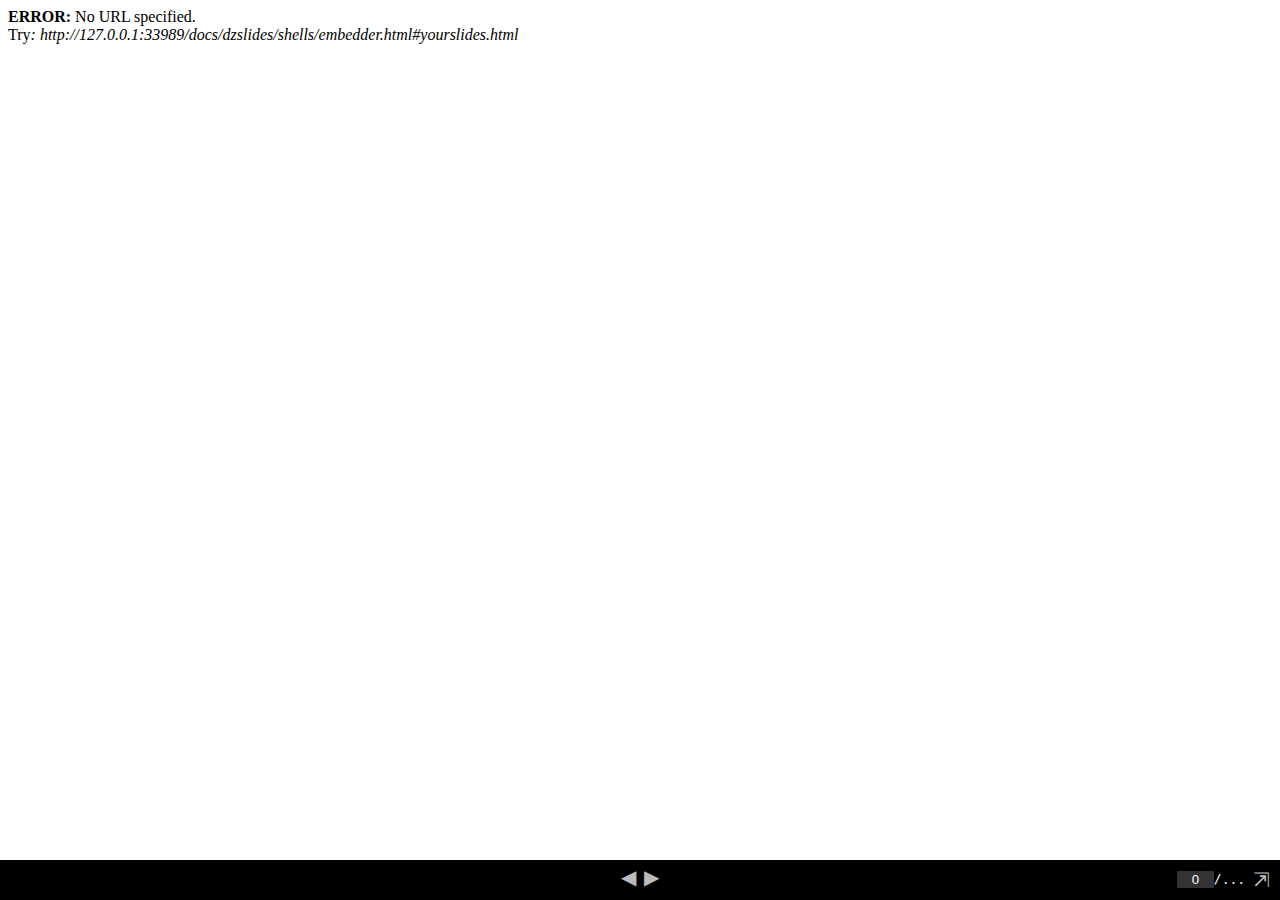
<file: docs/dzslides/shells/embedder.html>
<!DOCTYPE html>

<meta charset="utf8">
<title>...</title>

<div id="slides">
  <iframe allowfullscreen mozallowfullscreen webkitallowfullscreen></iframe>
</div>
<div id="controls">
  <button title="prev" id="back" onclick="Dz.back()">&#9664;</button>
  <button title="next" id="forward" onclick="Dz.forward()">&#9654;</button>
  <div id="rightcontrols">
    <input onchange="Dz.setCursor(this.value)" size="2" id="slideidx" value="0" />/<span id="slidecount">...</span>
    <button title="Go fullscreen or open in a new window" id="fullscreen" onclick="Dz.goFullscreen()">&#8689;</button>
  </div>
</div>

<style>
  html { height: 100%;}
  body {
    margin: 0;
    background-color: black;
    height: 100%;
    width: 100%;
  }
  #slides, #controls {
    left: 0;
    position: absolute;
    right: 0;
  }
  #controls {
    color: white;
    font-family: monospace;
    height: 30px;
    line-height: 30px;
    padding: 5px;
  }
  #slides {
    bottom: 40px;
    top: 0;
  }
  iframe {
    border: none;
    background-color: white;
    height: 100%;
    width: 100%;
  }
  #controls {
    bottom: 0;
    float: right;
    font-size: 13px;
    text-align: center;
  }
  #controls button[disabled] {color: #333;}
  button {
    background-color: transparent;
    border: none;
    cursor: pointer;
    color: #bbb;
    padding: 0;
    font-size: 20px;
    line-height: 100%;
    -webkit-user-select: none;
    -khtml-user-select: none;
    -moz-user-select: none;
    -o-user-select: none;
    user-select: none;
    position: relative;
  }
  button:hover {
    color: white;
  }
  button:active {
    top: 1px;
    left: 1px;
  }
  #slideidx {
    border: none;
    background-color: rgba(255, 255, 255, 0.2);
    color: white;
    text-align: center;
  }
  #rightcontrols * { vertical-align: middle; }
  #rightcontrols {
    bottom: 4px;
    position: absolute;
    top: 4px;
    right: 10px;
  }
  #fullscreen {-moz-transform: scaleX(-1);-webkit-transform: scaleX(-1);-o-transform: scaleX(-1);-ms-transform: scaleX(-1);transform: scaleX(-1);}
</style>

<script>
  var Dz = {
    view: null,
    url: null,
    idx: 1,
    count: null,
    iframe: null
  };
  
  Dz.init = function() {
    this.loadIframe();
  }
  
  Dz.onkeydown = function(aEvent) {
    // Don't intercept keyboard shortcuts
    if (aEvent.altKey
      || aEvent.ctrlKey
      || aEvent.metaKey
      || aEvent.shiftKey) {
      return;
    }
    if ( aEvent.keyCode == 37 // left arrow
      || aEvent.keyCode == 38 // up arrow
      || aEvent.keyCode == 33 // page up
    ) {
      aEvent.preventDefault();
      this.back();
    }
    if ( aEvent.keyCode == 39 // right arrow
      || aEvent.keyCode == 40 // down arrow
      || aEvent.keyCode == 34 // page down
    ) {
      aEvent.preventDefault();
      this.forward();
    }
    if (aEvent.keyCode == 35) { // end
      aEvent.preventDefault();
      this.goEnd();
    }
    if (aEvent.keyCode == 36) { // home
      aEvent.preventDefault();
      this.goStart();
    }
    if (aEvent.keyCode == 32) { // space
      aEvent.preventDefault();
      this.toggleContent();
    }
    if (aEvent.keyCode == 70) { // f
      aEvent.preventDefault();
      this.goFullscreen();
    }
  }
  
  Dz.onmessage = function(aEvent) {
    if (aEvent.source === this.view) {
      var argv = aEvent.data.split(" "), argc = argv.length;
      argv.forEach(function(e, i, a) { a[i] = decodeURIComponent(e) });
      if (argv[0] === "CURSOR" && argc === 2) {
        var cursor = argv[1].split(".");
        this.idx = ~~cursor[0];
        this.step = ~~cursor[1];
        $("#slideidx").value = this.idx;
        $("#back").disabled = this.idx == 1;
        $("#forward").disabled = this.idx == this.count;
      }
      if (argv[0] === "REGISTERED" && argc === 3) {
        $("#slidecount").innerHTML = this.count = argv[2];
        document.title = argv[1];
      }
    }
  }
  
  /* Get url from hash or prompt and store it */
  
  Dz.getUrl = function() {
    var u = window.location.hash.split("#")[1];
    if (!u) {
      u = window.prompt("What is the URL of the slides?");
      if (u) {
        window.location.hash = u.split("#")[0];
        return u;
      }
      u = "<style>body{background-color:white;color:black}</style>";
      u += "<strong>ERROR:</strong> No URL specified.<br>";
      u += "Try<em>: " + document.location + "#yourslides.html</em>";
      u = "data:text/html," + encodeURIComponent(u);
    }
    return u;
  }
  
  Dz.loadIframe = function() {
    this.iframe = $("iframe");
    this.iframe.src = this.url = this.getUrl();
    this.iframe.onload = function() {
      Dz.view = this.contentWindow;
      Dz.postMsg(Dz.view, "REGISTER");
    }
  }
  
  Dz.toggleContent = function() {
    this.postMsg(this.view, "TOGGLE_CONTENT");
  }
  
  Dz.onhashchange = function() {
    this.loadIframe();
  }
  
  Dz.back = function() {
    this.postMsg(this.view, "BACK");
  }

  Dz.forward = function() {
    this.postMsg(this.view, "FORWARD");
  }

  Dz.goStart = function() {
    this.postMsg(this.view, "START");
  }

  Dz.goEnd = function() {
    this.postMsg(this.view, "END");
  }

  Dz.setCursor = function(aCursor) {
    this.postMsg(this.view, "SET_CURSOR", aCursor);
  }

  Dz.goFullscreen = function() {
    var requestFullscreen = this.iframe.requestFullscreen || this.iframe.requestFullScreen || this.iframe.mozRequestFullScreen || this.iframe.webkitRequestFullScreen;
    if (requestFullscreen) {
      requestFullscreen.apply(this.iframe);
    } else {
      window.open(this.url + "#" + this.idx, '', 'width=800,height=600,personalbar=0,toolbar=0,scrollbars=1,resizable=1');
    }
  }
  
  Dz.postMsg = function(aWin, aMsg) { // [arg0, [arg1...]]
    aMsg = [aMsg];
    for (var i = 2; i < arguments.length; i++)
      aMsg.push(encodeURIComponent(arguments[i]));
    aWin.postMessage(aMsg.join(" "), "*");
  }

  function init() {
    Dz.init();
    window.onkeydown = Dz.onkeydown.bind(Dz);
    window.onhashchange = Dz.loadIframe.bind(Dz);
    window.onmessage = Dz.onmessage.bind(Dz);
  }

  window.onload = init;
</script>


<script> // Helpers
  if (!Function.prototype.bind) {
    Function.prototype.bind = function (oThis) {

      // closest thing possible to the ECMAScript 5 internal IsCallable
      // function 
      if (typeof this !== "function")
      throw new TypeError(
        "Function.prototype.bind - what is trying to be fBound is not callable"
      );

      var aArgs = Array.prototype.slice.call(arguments, 1),
          fToBind = this,
          fNOP = function () {},
          fBound = function () {
            return fToBind.apply( this instanceof fNOP ? this : oThis || window,
                   aArgs.concat(Array.prototype.slice.call(arguments)));
          };

      fNOP.prototype = this.prototype;
      fBound.prototype = new fNOP();

      return fBound;
    };
  }

  var $ = (HTMLElement.prototype.$ = function(aQuery) {
    return this.querySelector(aQuery);
  }).bind(document);

</script>
</file>
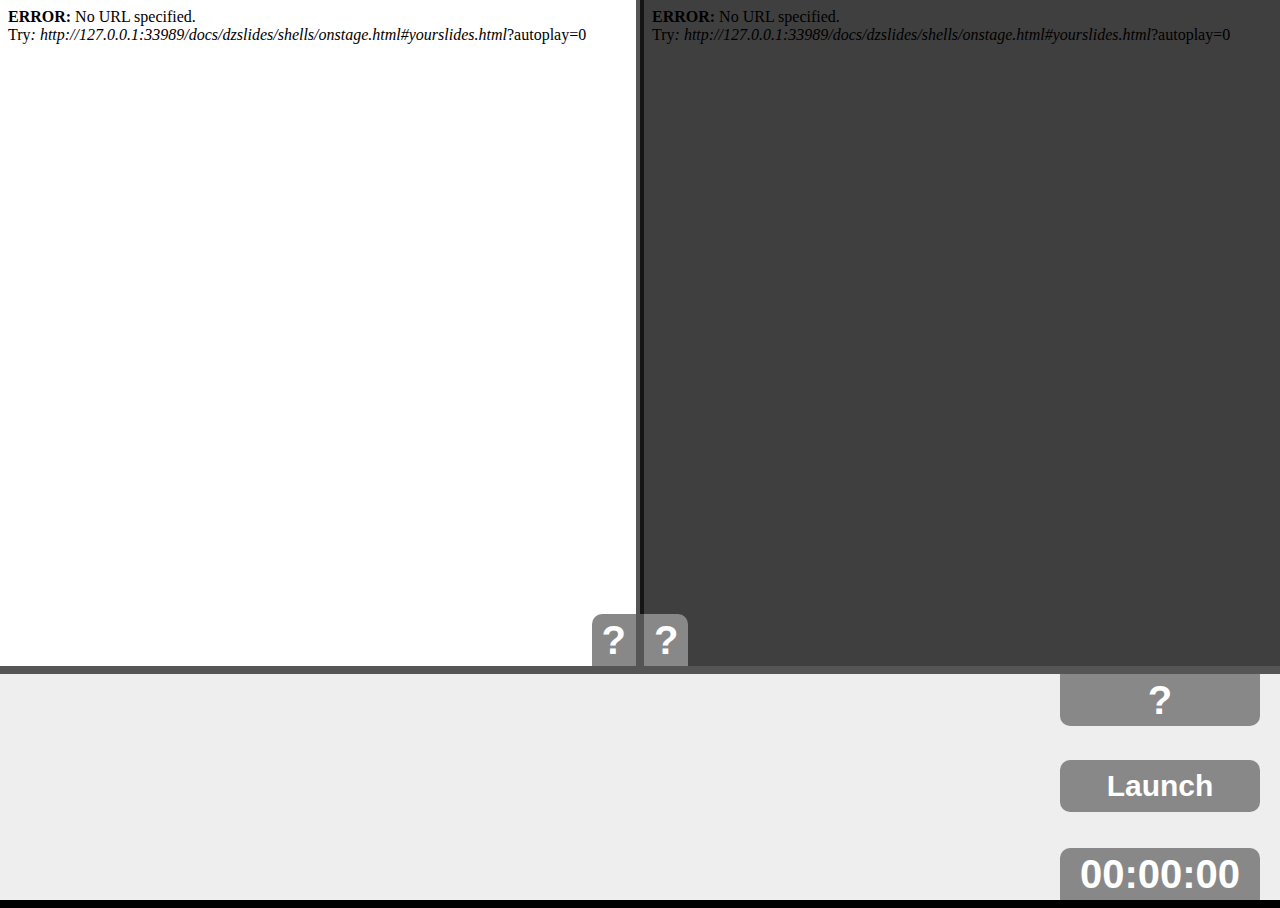
<file: docs/dzslides/shells/onstage.html>
<!DOCTYPE html>

<meta charset="utf8">
<title>DZSlides On-Stage Viewer</title>

<div id="present">
  <iframe></iframe>
</div>

<div id="future">
  <iframe></iframe>
</div>

<div id="slideidx" onclick="Dz.setCursor(prompt('Go to slide...','1'));">?</div>
<div id="nextslideidx">?</div>

<div id="notes">
  <details id="content" open="true">
    <summary>Notes</summary>
  </details>
</div>

<div id="slidecount">?</div>
<button id="popup-button" onclick="Dz.popup()">Launch</button>

<div id="time">
  <span id="hours">00</span>:<span id="minutes">00</span>:<span id="seconds">00</span>
</div>

<style>
  html, body {
    height: 100%;
    color: white;
  }

  body {
    font-family: sans-serif;
    overflow: hidden;

    background-color: black;
  }

  #present, #future {
    bottom: 234px;
    position: absolute;
    top: 0;
    z-index: 5;
  }

  #present {
    left: 0;
    right: 50%;
    border-right: 4px solid #555;
  }

  #future {
    left: 50%;
    right: 0;
    border-left: 4px solid #555;

    opacity: .25;
  }

  #notes {
    background: #EEE;
    border-top: 8px solid #555;
    bottom: 0;
    color: #444;
    font-size: 30px;
    height: 226px;
    left: 0;
    padding: 0 240px 0 20px;
    position: absolute;
    right: 0;

    overflow-y: auto;
  }

  #content {
    margin: 1em 0;
  }

  #content > summary {
    display: none;
  }

  details {
    display: block;
  }

  details details {
    font-size: 14px;
    margin-top: 1em;
  }

  details details p {
    white-space: pre-line;
  }

  #time {
    background: #888;
    border-top-left-radius: 10px;
    border-top-right-radius: 10px;
    bottom: 0;
    font-size: 40px;
    font-weight: bold;
    height: 52px;
    line-height: 52px;
    right: 20px;
    position: absolute;
    text-align: center;
    width: 200px;
  }

  iframe {
    border: none;
    height: 100%;
    pointer-events: none;
    width: 100%;
  }

  #slideidx,
  #nextslideidx, 
  #slidecount {
    background: #888;
    font-size: 40px;
    font-weight: bold;
    height: 52px;
    line-height: 52px;
    margin: 0;
    position: absolute;
    text-align: center;
    z-index: 10;
  }

  #slideidx,
  #nextslideidx {
    border-bottom: 4px solid #555;
    bottom: 230px;
    padding: 0 10px;
  }

  #slideidx {
    border-right: 4px solid #555;
    border-top-left-radius: 10px;
    cursor: pointer;
    right: 50%;
  }

  #nextslideidx {
    border-left: 4px solid #555;
    border-top-right-radius: 10px;
    left: 50%;
  }

  #slidecount {
    border-bottom-left-radius: 10px;
    border-bottom-right-radius: 10px;
    border-top: 4px solid #555;
    bottom: 174px;
    width: 200px;
    right: 20px;
  }

  #popup-button {
    bottom: 88px;
    background: #888;
    border: none;
    border-radius: 10px;
    color: #FFF;
    cursor: pointer;
    height: 52px;
    font-size: 30px;
    font-weight: bold;
    position: absolute;
    right: 20px;
    width: 200px;
    z-index: 10;
  }
</style>

<script>
  var Dz = {
    views: {},
    notes: null,
    url: null,
    idx: 1,
    aspect: [4,3]
  };
  
  Dz.init = function() {
    this.startClock();
    this.loadIframes();
  }
  
  Dz.onkeydown = function(aEvent) {
    // Don't intercept keyboard shortcuts
    if (aEvent.altKey
      || aEvent.ctrlKey
      || aEvent.metaKey
      || aEvent.shiftKey) {
      return;
    }
    if ( aEvent.keyCode == 37 // left arrow
      || aEvent.keyCode == 38 // up arrow
      || aEvent.keyCode == 33 // page up
      || aEvent.keyCode == 8 // backspace
      || aEvent.keyCode == 75 // k
    ) {
      aEvent.preventDefault();
      this.back();
    }
    else if ( aEvent.keyCode == 39 // right arrow
      || aEvent.keyCode == 40 // down arrow
      || aEvent.keyCode == 34 // page down
      || aEvent.keyCode == 32 // space
      || aEvent.keyCode == 74 // j
    ) {
      aEvent.preventDefault();
      this.forward();
    }
    else if (aEvent.keyCode == 35) { // end
      aEvent.preventDefault();
      this.goEnd();
    }
    else if (aEvent.keyCode == 36) { // home
      aEvent.preventDefault();
      this.goStart();
    }
    else if (aEvent.keyCode == 80) { // p
      aEvent.preventDefault();
      this.toggleContent();
    }
    else if (aEvent.keyCode == 79) { // o
      aEvent.preventDefault();
      this.popup();
    }
  }
  
  Dz.onmessage = function(aEvent) {
    var argv = aEvent.data.split(" "), argc = argv.length;
    argv.forEach(function(e, i, a) { a[i] = decodeURIComponent(e) });
    if (argv[0] === "CURSOR" && argc === 2) {
      if (aEvent.source === this.views.present) {
        var cursor = argv[1].split(".");
        this.idx = ~~cursor[0];
        this.step = ~~cursor[1];
        if (this.step == 0)
          this.postMsg(this.views.present, "GET_NOTES");
        $("#slideidx").innerHTML = argv[1];
        this.postMsg(this.views.future, "SET_CURSOR", this.idx + "." + (this.step + 1));
        if (this.views.remote)
          this.postMsg(this.views.remote, "SET_CURSOR", argv[1]);
      } else {
        $("#nextslideidx").innerHTML = +argv[1] < 0 ? "END" : argv[1];
      }
    }
    if (aEvent.source === this.views.present) {
      if (argv[0] === "NOTES" && argc === 2)
        $("#notes > #content").innerHTML = this.notes = "<summary>Notes</summary>" + argv[1];
      if (argv[0] === "REGISTERED" && argc === 3)
        $("#slidecount").innerHTML = argv[2];
      if (argv[0] === "ASPECT" && argc === 2)
        this.aspect = argv[1].split(':').map(function(a) { return parseInt(a) });
    }
  }
  
  /* Get url from hash or prompt and store it */
  
  Dz.getUrl = function() {
    var u = window.location.hash.split("#")[1];
    if (!u) {
      u = window.prompt("What is the URL of the slides?");
      if (u) {
        window.location.hash = u.split("#")[0];
        return u;
      }
      u = "<style>body{background-color:white;color:black}</style>";
      u += "<strong>ERROR:</strong> No URL specified.<br>";
      u += "Try<em>: " + document.location + "#yourslides.html</em>";
      u = "data:text/html," + encodeURIComponent(u);
    }
    return u;
  }
  
  Dz.loadIframes = function() {
    var present = $("#present iframe");
    var future = $("#future iframe");
    this.url = this.getUrl();
    present.src = future.src = this.url + '?autoplay=0';
    present.onload = future.onload = function() {
      var id = this.parentNode.id;
      Dz.views[id] = this.contentWindow;
      if (Dz.views.present && Dz.views.future) {
        Dz.postMsg(Dz.views.present, "REGISTER");
        Dz.postMsg(Dz.views.future, "REGISTER");
        Dz.postMsg(Dz.views.present, "GET_ASPECT");
      }
    }
  }

  Dz.toggleContent = function() {
    if (this.views.remote)
      this.postMsg(this.views.remote, "TOGGLE_CONTENT");
  }
  
  Dz.onhashchange = function() {
    this.loadIframe();
  }
  
  Dz.back = function() {
    this.postMsg(this.views.present, "BACK");
  }

  Dz.forward = function() {
    this.postMsg(this.views.present, "FORWARD");
  }

  Dz.goStart = function() {
    this.postMsg(this.views.present, "START");
  }

  Dz.goEnd = function() {
    this.postMsg(this.views.present, "END");
  }

  Dz.setCursor = function(aCursor) {
    this.postMsg(this.views.present, "SET_CURSOR", aCursor);
  }

  Dz.popup = function() {
    var h = ~~(800 * (this.aspect[1] / this.aspect[0]))
    this.views.remote = window.open(this.url + "#" + this.idx, 'slides', 'width=800,height=' + h + ',personalbar=0,toolbar=0,scrollbars=1,resizable=1');
  }
  
  Dz.postMsg = function(aWin, aMsg) { // [arg0, [arg1...]]
    aMsg = [aMsg];
    for (var i = 2; i < arguments.length; i++)
      aMsg.push(encodeURIComponent(arguments[i]));
    aWin.postMessage(aMsg.join(" "), "*");
  }
  
  Dz.startClock = function() {
    var addZero = function(num) {
      return num < 10 ? '0' + num : num;
    }
    setInterval(function() {
      var now = new Date();
      $("#hours").innerHTML = addZero(now.getHours());
      $("#minutes").innerHTML = addZero(now.getMinutes());
      $("#seconds").innerHTML = addZero(now.getSeconds());
    }, 1000);
  }

  function init() {
    Dz.init();
    window.onkeydown = Dz.onkeydown.bind(Dz);
    window.onhashchange = Dz.loadIframes.bind(Dz);
    window.onmessage = Dz.onmessage.bind(Dz);
  }

  window.onload = init;
</script>


<script> // Helpers
  if (!Function.prototype.bind) {
    Function.prototype.bind = function (oThis) {

      // closest thing possible to the ECMAScript 5 internal IsCallable
      // function 
      if (typeof this !== "function")
      throw new TypeError(
        "Function.prototype.bind - what is trying to be fBound is not callable"
      );

      var aArgs = Array.prototype.slice.call(arguments, 1),
          fToBind = this,
          fNOP = function () {},
          fBound = function () {
            return fToBind.apply( this instanceof fNOP ? this : oThis || window,
                   aArgs.concat(Array.prototype.slice.call(arguments)));
          };

      fNOP.prototype = this.prototype;
      fBound.prototype = new fNOP();

      return fBound;
    };
  }

  var $ = (HTMLElement.prototype.$ = function(aQuery) {
    return this.querySelector(aQuery);
  }).bind(document);

  var $$ = (HTMLElement.prototype.$$ = function(aQuery) {
    return this.querySelectorAll(aQuery);
  }).bind(document);

</script>
</file>
